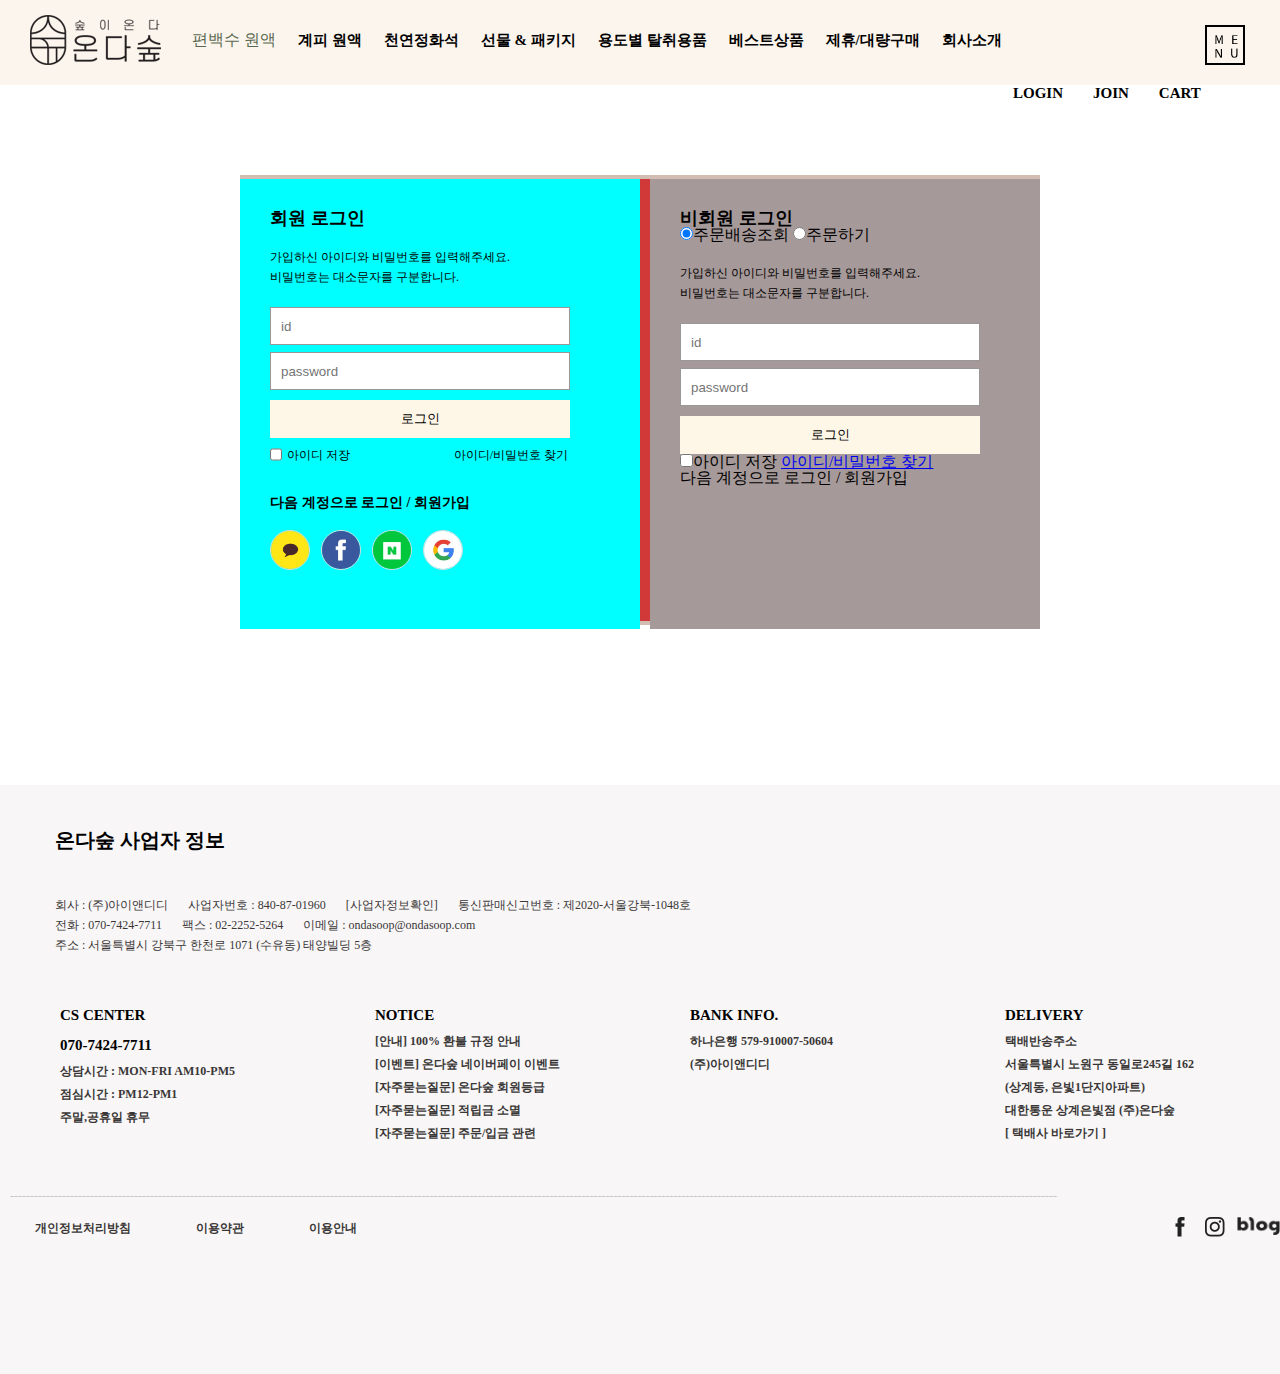
<file: login.html>
<!DOCTYPE html>
<html>

<head>
    <meta charset="UTF-8">
    <title>온다숲</title>

    <link href="css/reset.css" rel="stylesheet">
    <link href="css/common.css" rel="stylesheet">
    <link href="css/login.css" rel="stylesheet">

    <script src="https://ajax.googleapis.com/ajax/libs/jquery/3.3.1/jquery.min.js"></script>

</head>

<body>


    <header>     



        <div id="logo">
            <a href="index.html" target="_self"><img src="img/img_logo.jpg" alt="로고이미지"></a>
        </div>



        <div id="store">
            <ul>
                <li>편백수 원액</li>
                <li><a href="#">계피 원액</a></li>
                <li><a href="#">천연정화석</a></li>
                <li><a href="#">선물 & 패키지</a></li>
                <li><a href="#">용도별 탈취용품</a></li>
                <li><a href="#">베스트상품</a></li>
                <li><a href="#">제휴/대량구매</a></li>
                <li><a href="#">회사소개</a></li>
            </ul>
        </div>


        <div id="menu">
            <a href="#"><img src="img/img_menu.png" alt="메뉴이미지"></a>
        </div>



        <div id="login">
            <ul>
                <li><a href="#">LOGIN</a></li>
                <li><a href="#">JOIN</a></li>
                <li><a href="#">CART</a></li>
            </ul>
        </div>
    </header>

    <div id="loginpage">
       <div id="loginbox">
        <form>
            <div class="loginbox">
                <h1>회원 로그인</h1>
                <p>가입하신 아이디와 비밀번호를 입력해주세요.<br>
                    비밀번호는 대소문자를 구분합니다.</p>
                <input type="text" placeholder="id">
                <input type="password" placeholder="password">
                <button>로그인</button><br>
                <input type="checkbox"><label>아이디 저장</label>
                <span><a href="#">아이디/비밀번호 찾기</a> </span>
                <h2>다음 계정으로 로그인 / 회원가입</h2>
               <div id="iconbox">
                <a href="#"><img src="img/img_icon.jpg" alt=""></a>
                <a href="#"><img src="img/img_icon1.jpg" alt=""></a>
                <a href="#"><img src="img/img_icon2.jpg" alt=""></a>
                <a href="#"><img src="img/img_icon3.jpg" alt=""></a>
               </div>
            </div> 
            <div class="loginbox2">
                <h1>비회원 로그인</h1>
                <input type="radio"checked><label>주문배송조회</label>
                <input type="radio"><label>주문하기</label>
                <p>가입하신 아이디와 비밀번호를 입력해주세요.<br>
                    비밀번호는 대소문자를 구분합니다.</p>
                <input type="text" placeholder="id">
                <input type="password" placeholder="password">
                <button>로그인</button><br>
                <input type="checkbox"><label>아이디 저장</label>
                <span><a href="#">아이디/비밀번호 찾기</a> </span>
                <h2>다음 계정으로 로그인 / 회원가입</h2>
               
            </div> 
        </form>
       </div>

    </div>




   
    <footer>
        <div class="box">
            <h1>온다숲 사업자 정보</h1>
            <h3>
                <ul>
                    <li>회사 : (주)아이앤디디</li>
                    <li>사업자번호 : 840-87-01960</li>
                    <li>[사업자정보확인]</li>
                    <li> 통신판매신고번호 : 제2020-서울강북-1048호</li>
                    <li>전화 : 070-7424-7711</li>
                    <li>팩스 : 02-2252-5264</li>
                    <li>이메일 : ondasoop@ondasoop.com</li>
                    <li>주소 : 서울특별시 강북구 한천로 1071 (수유동) 태양빌딩 5층</li>
                </ul>
            </h3>
            <div class="box1">
                <h5>CS CENTER<br>
                    070-7424-7711</h5>
                <ul>
                    <li>상담시간 : MON-FRI AM10-PM5</li>
                    <li>점심시간 : PM12-PM1</li>
                    <li>주말,공휴일 휴무</li>
                </ul>
            </div>
            <div class="box1">
                <h5>NOTICE</h5>
                <ul>
                    <li>[안내] 100% 환불 규정 안내</li>
                    <li>[이벤트] 온다숲 네이버페이 이벤트</li>
                    <li>[자주묻는질문] 온다숲 회원등급</li>
                    <li>[자주묻는질문] 적립금 소멸</li>
                    <li>[자주묻는질문] 주문/입금 관련</li>
                </ul>
            </div>
            <div class="box1">
                <h5>BANK INFO.</h5>
                <ul>
                    <li>하나은행 579-910007-50604</li>
                    <li>(주)아이앤디디</li>
                </ul>
            </div>
            <div class="box1">
                <h5>DELIVERY</h5>
                <ul>
                    <li>택배반송주소</li>
                    <li>서울특별시 노원구 동일로245길 162 <br>(상계동, 은빛1단지아파트)</li>
                    <li>대한통운 상계은빛점 (주)온다숲</li>
                    <li>[ 택배사 바로가기 ]</li>
                </ul>
            </div>
            <div id="box">
                <h1>[base64]
                </h1>
                <ul>
                    <li><a href="#">개인정보처리방침</a></li>
                    <li><a href="#">이용약관</a></li>
                    <li><a href="#">이용안내</a></li>
                </ul>

                <div id="b"><a href="#"><img src="img/img_blog.png" alt="블로그 아이콘"></a></div>
                <div id="f"><a href="#"><img src="img/img_instagram.png" alt="페이스북 아이콘"></a></div>
                <div id="i"><a href="#"><img src="img/img_facebook.png" alt="인스타 아이콘"></a></div>

            </div>


        </div>

    </footer>


    <script>
        $(document).ready(function () {
            $("#product li:first-child").mouseover(function () {
                $("#cimg").attr("src", "img/img6.jpg");
            });
            $("#product li:nth-child(2)").mouseover(function () {
                $("#cimg").attr("src", "img/img_product.jpg");
            });
            $("#product li:nth-child(3)").mouseover(function () {
                $("#cimg").attr("src", "img/img_product3.jpg");
            });
            $("#product li:nth-child(4)").mouseover(function () {
                $("#cimg").attr("src", "img/img_product2.jpg");
            });
        });         
    </script>



</body>

</html>
</file>
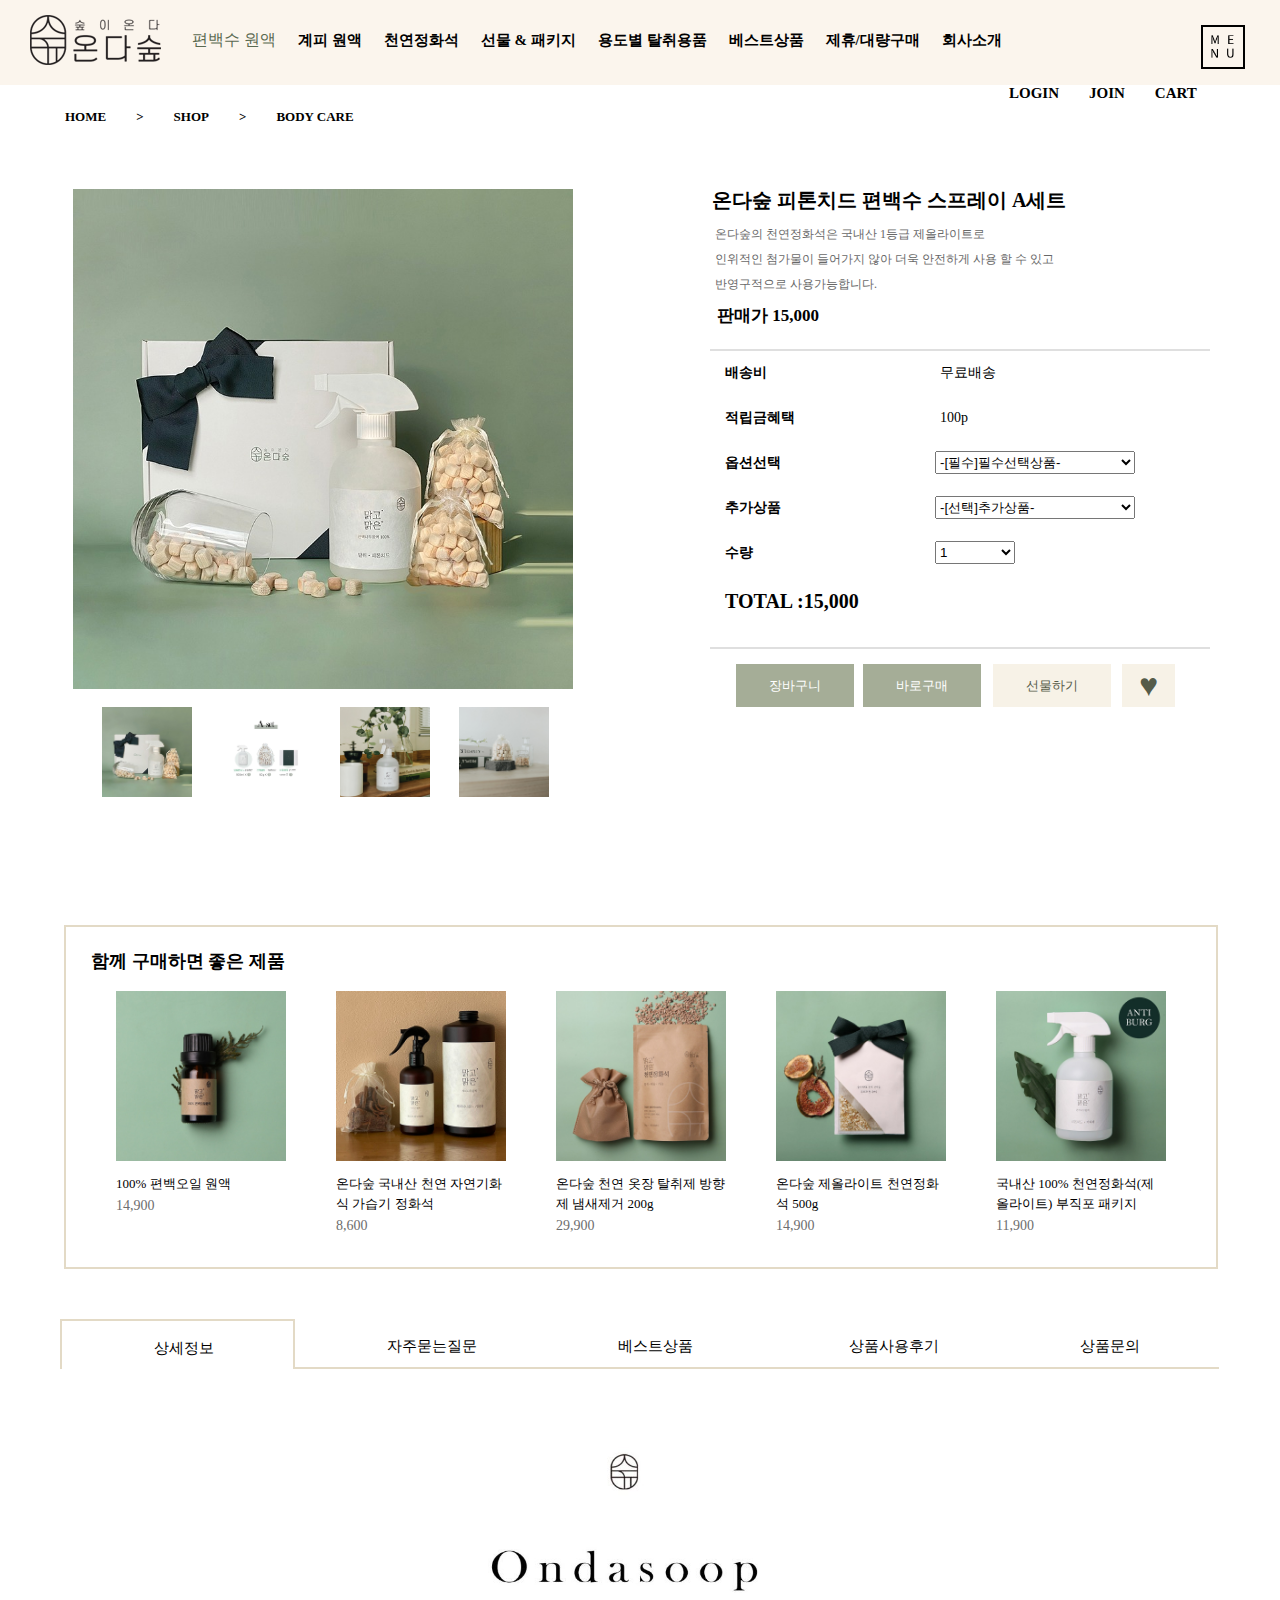
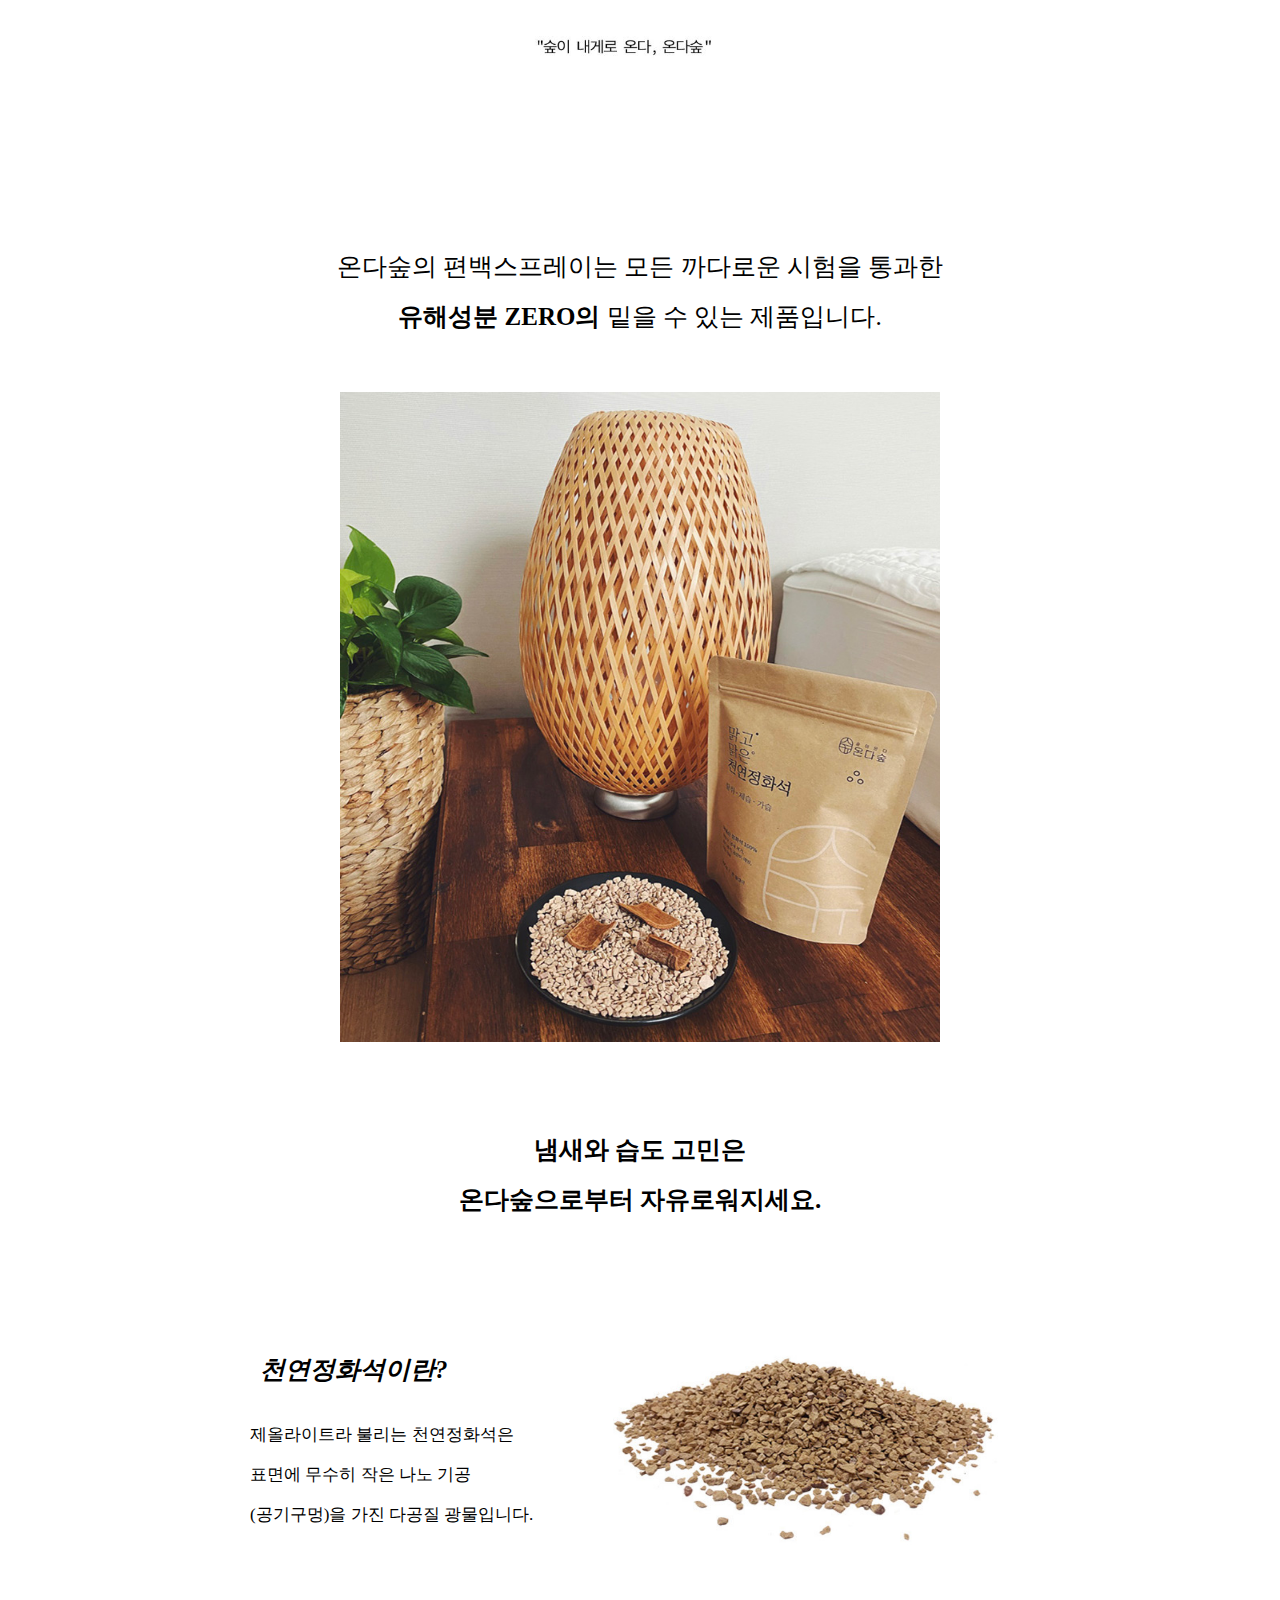
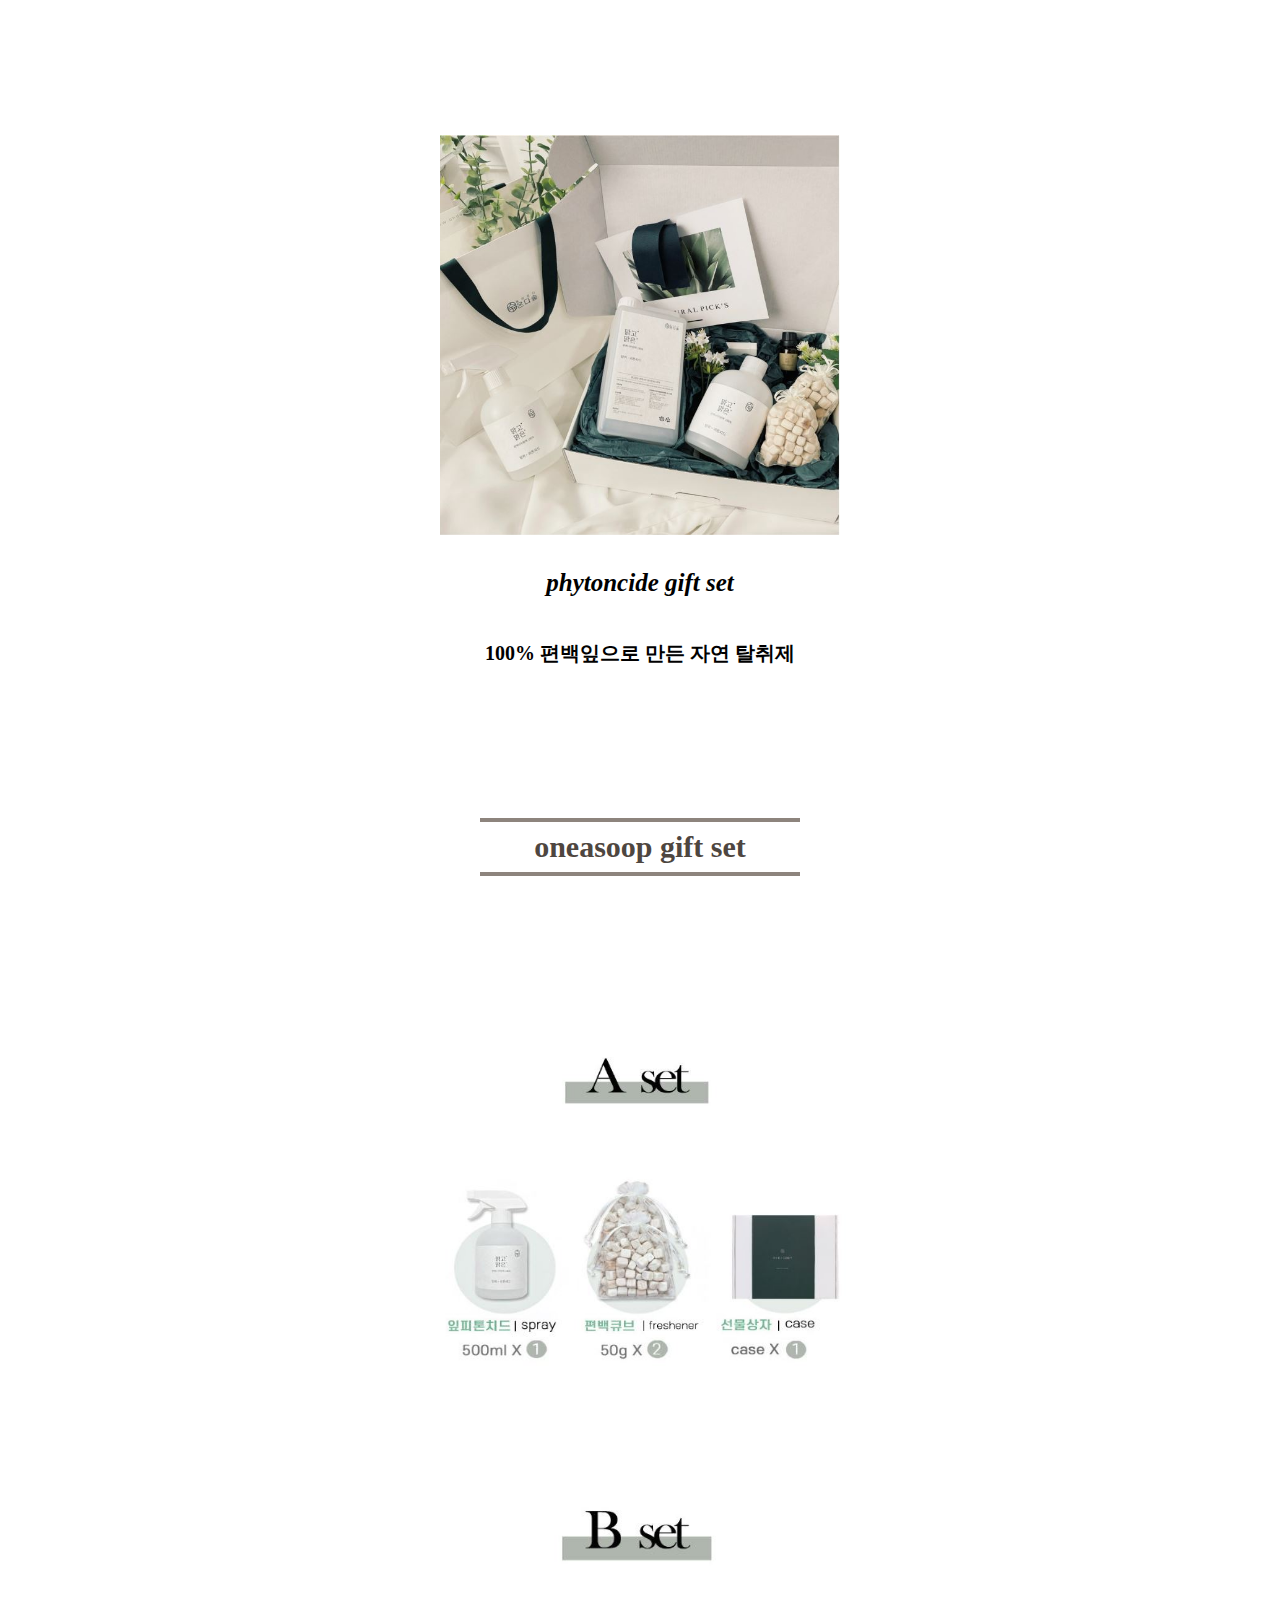
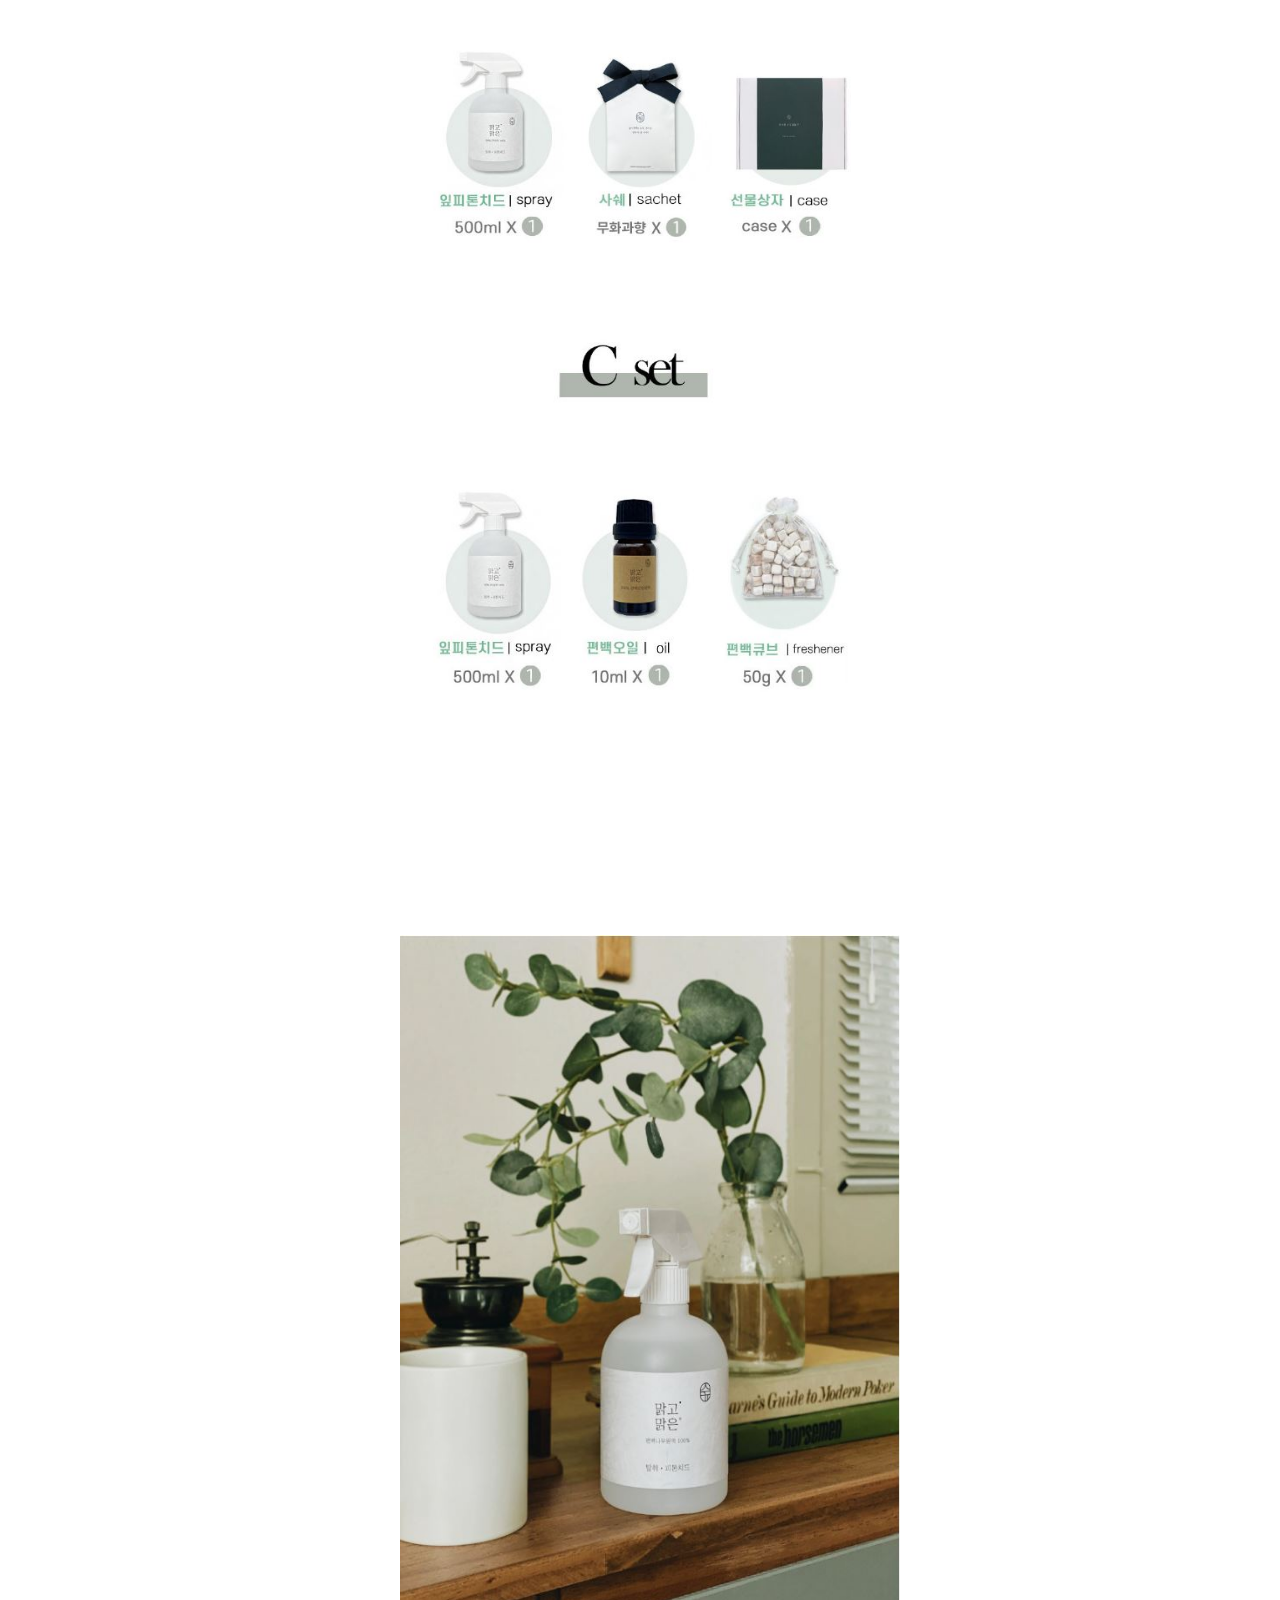
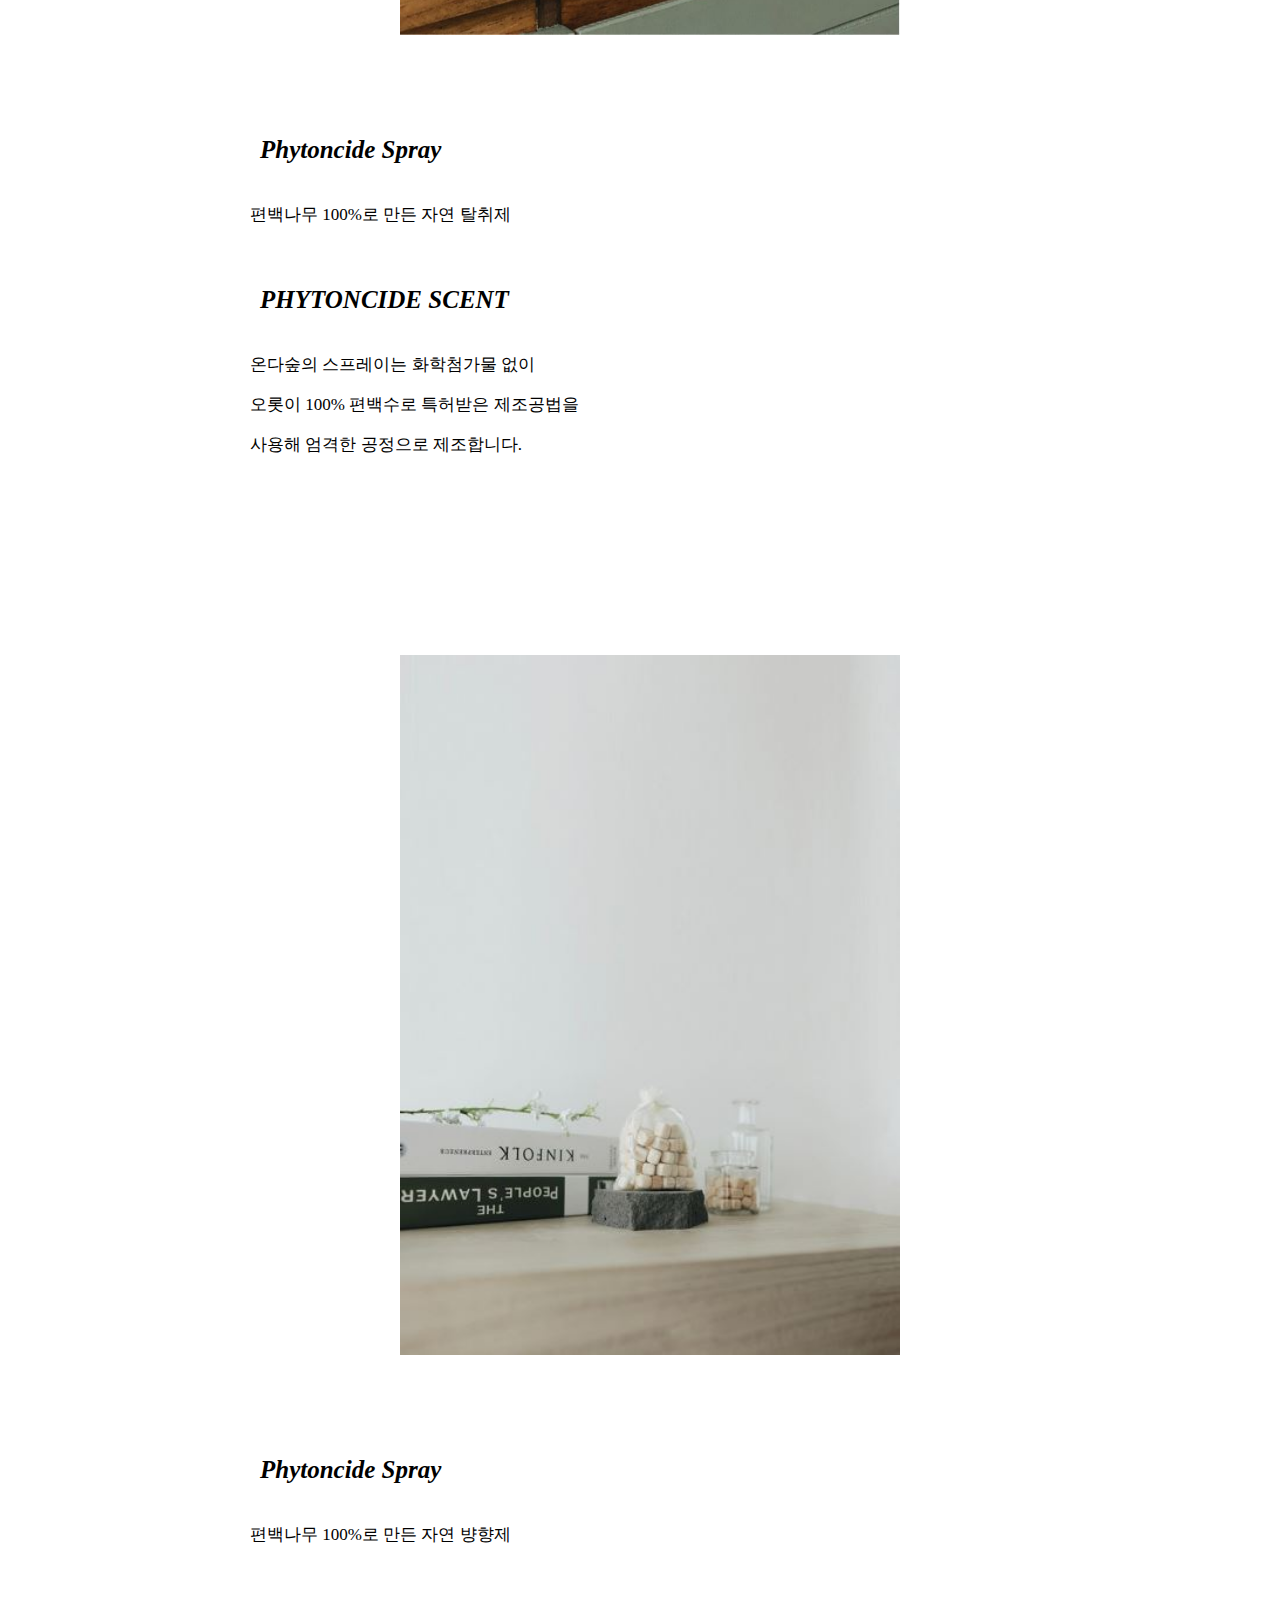
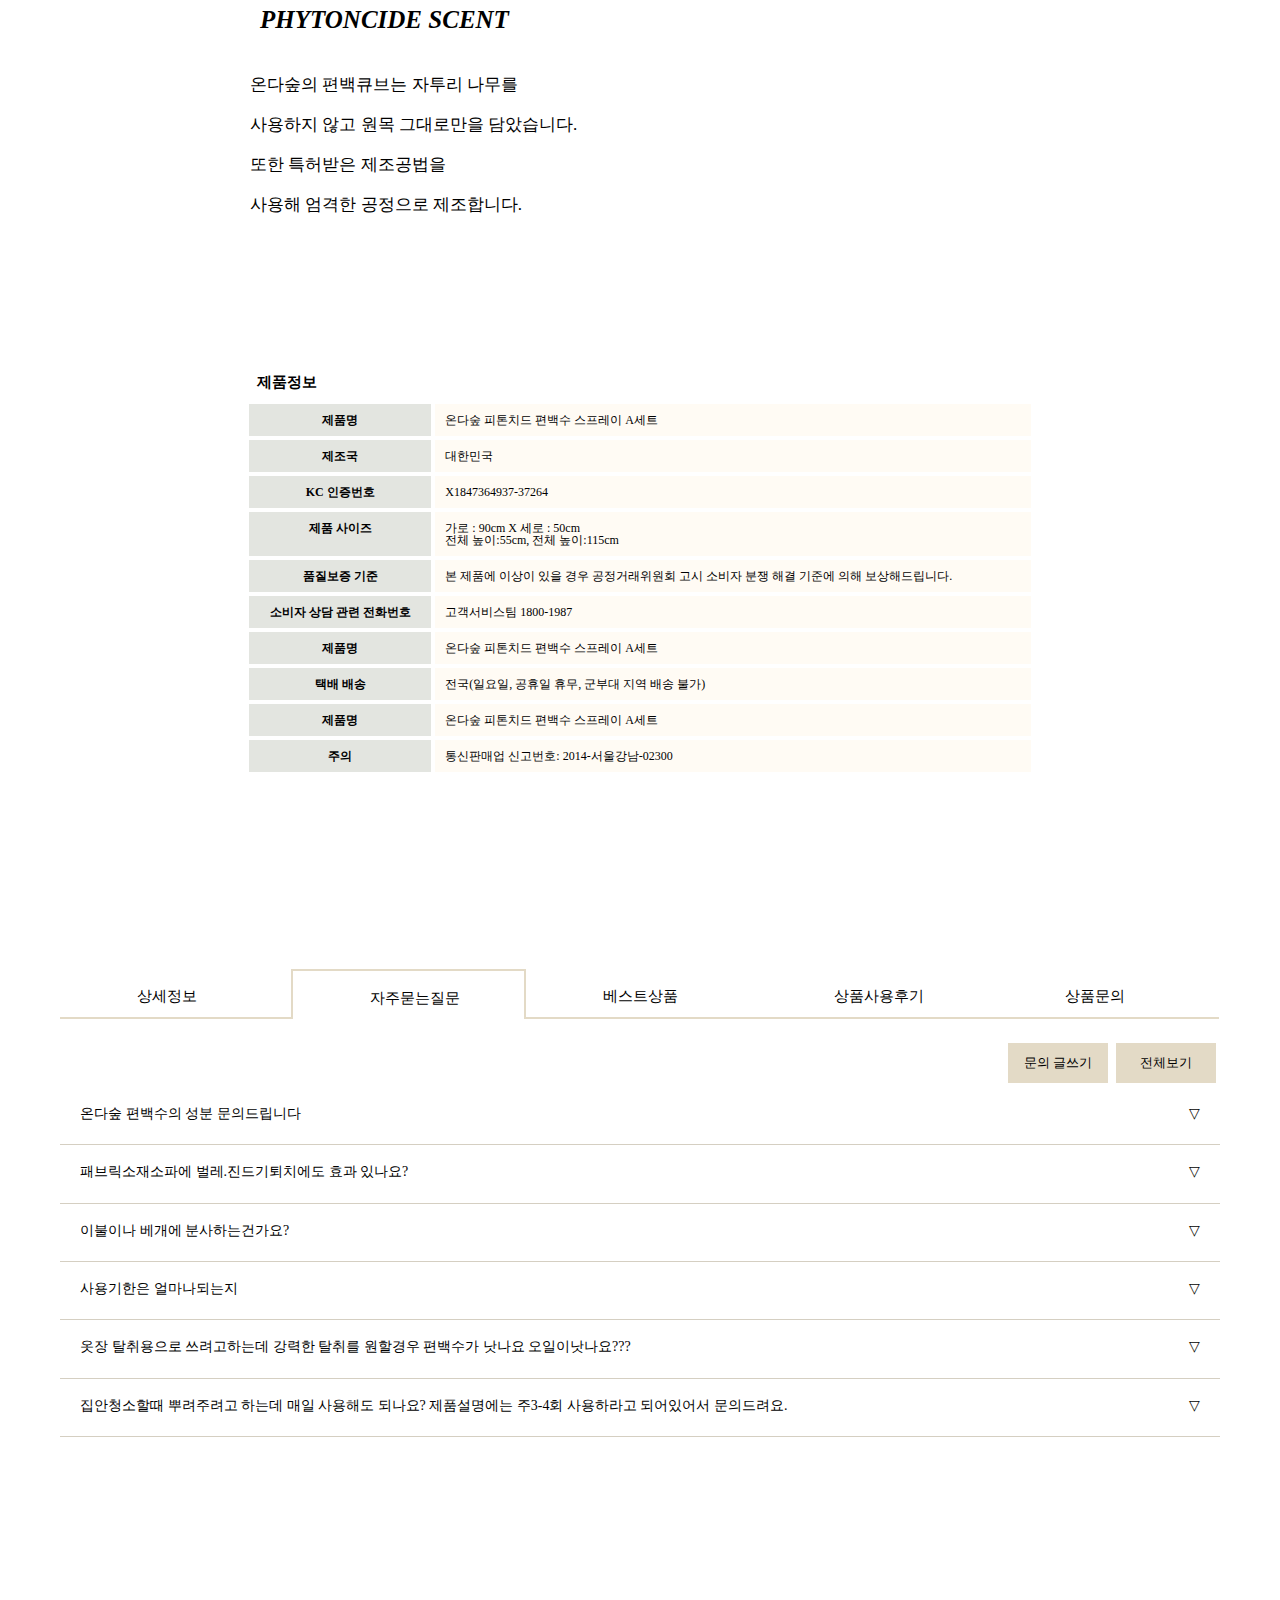
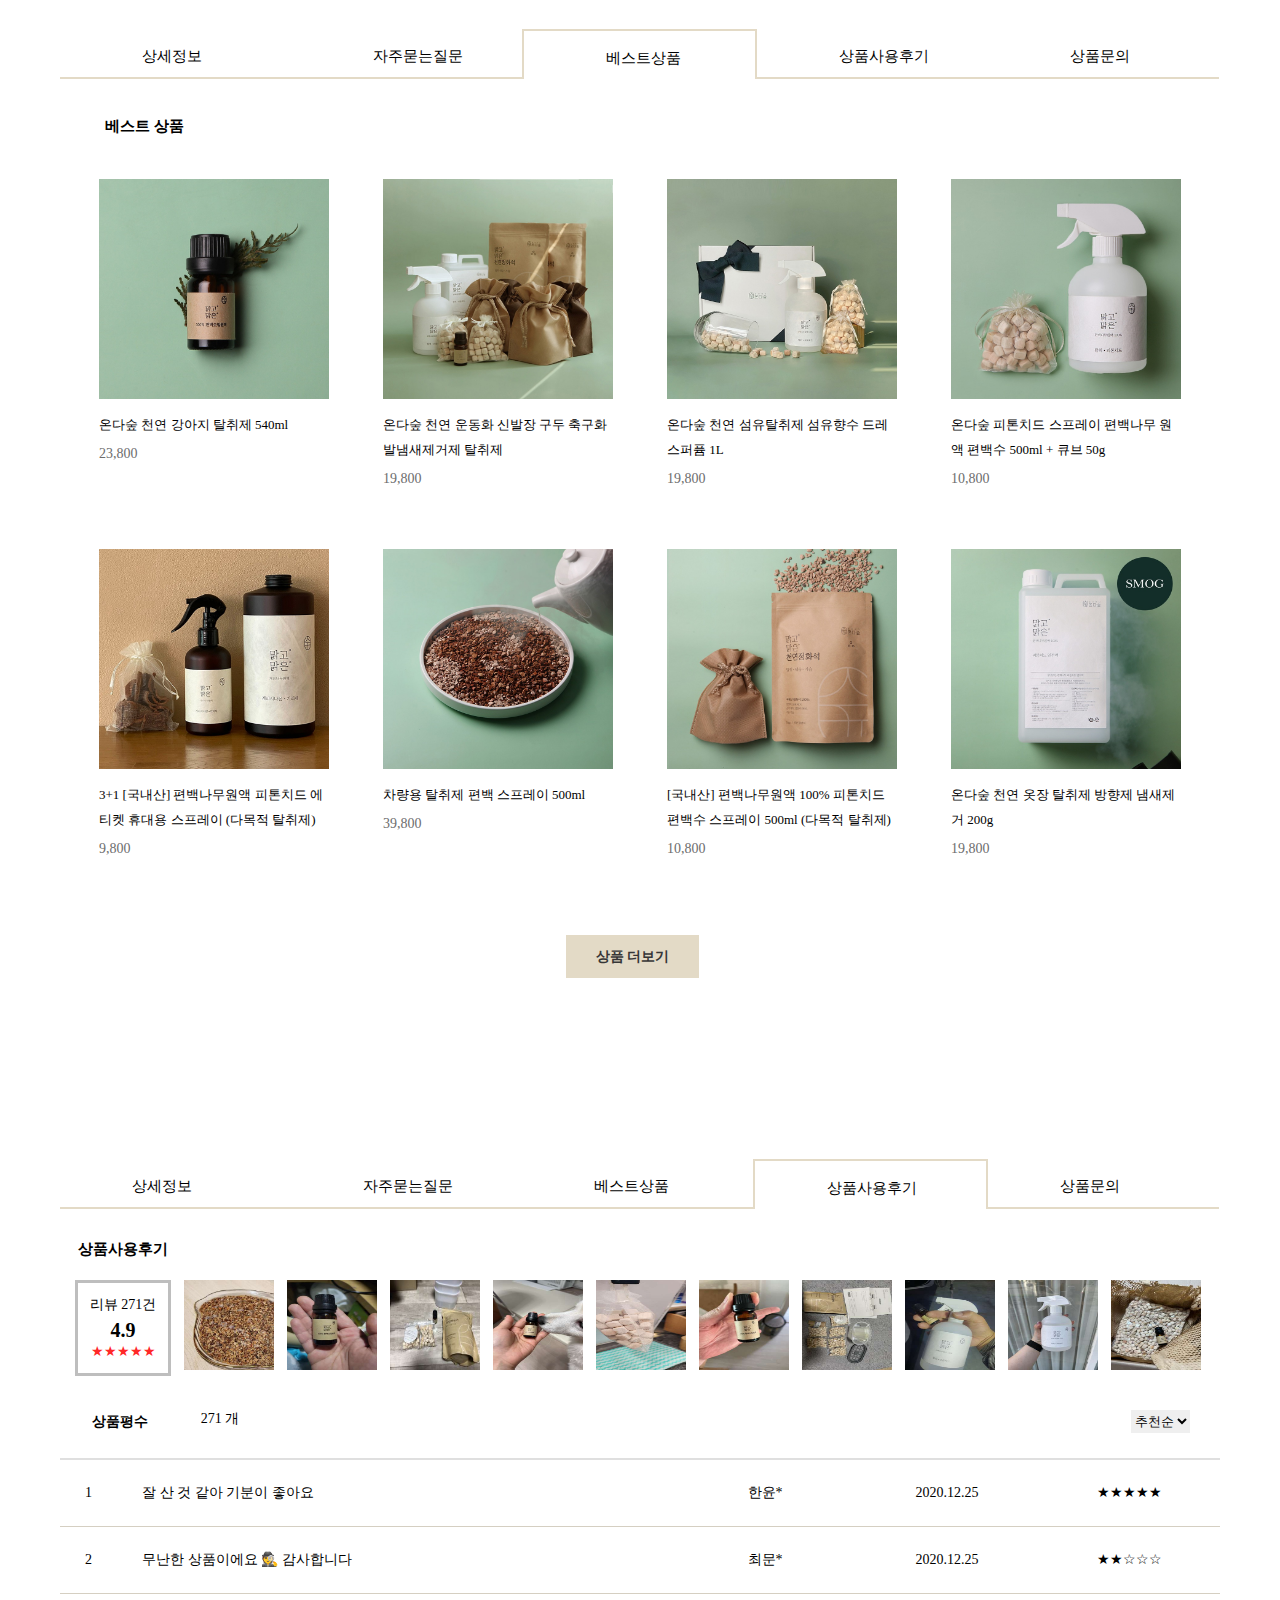
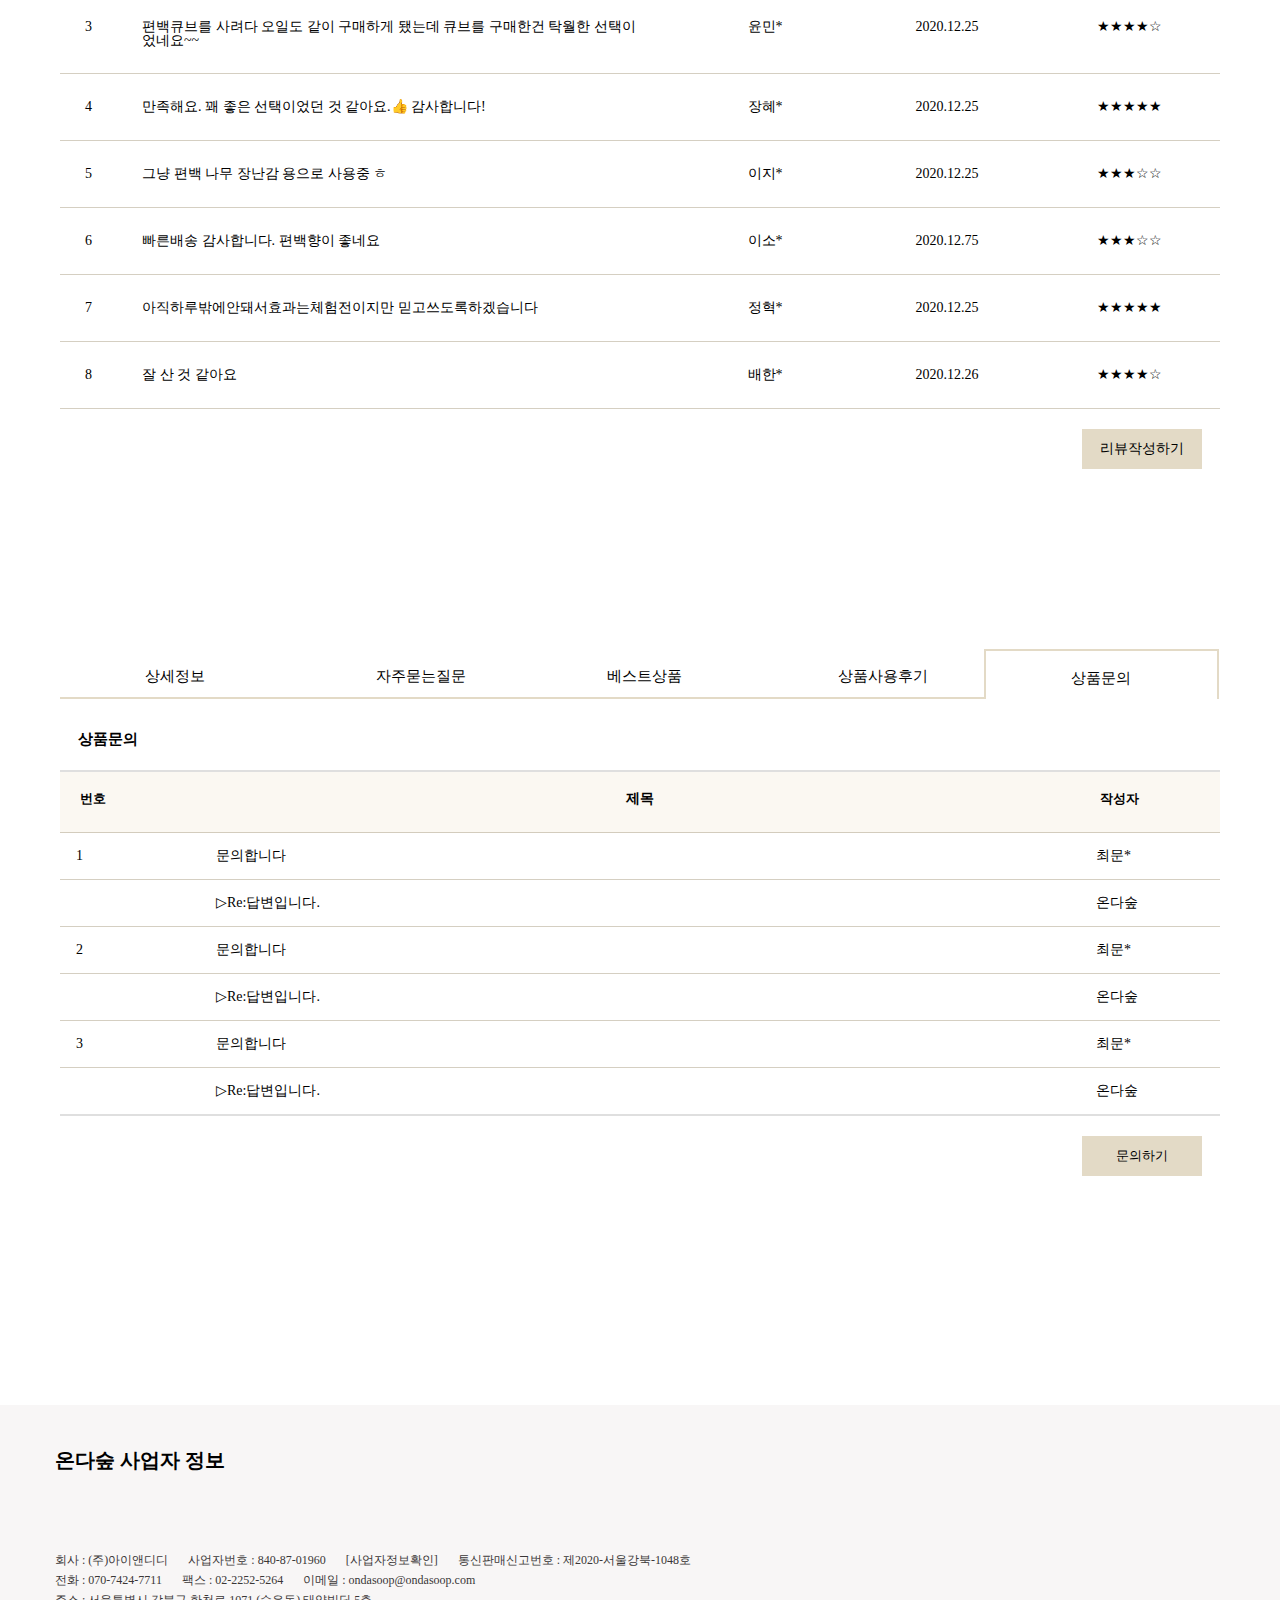
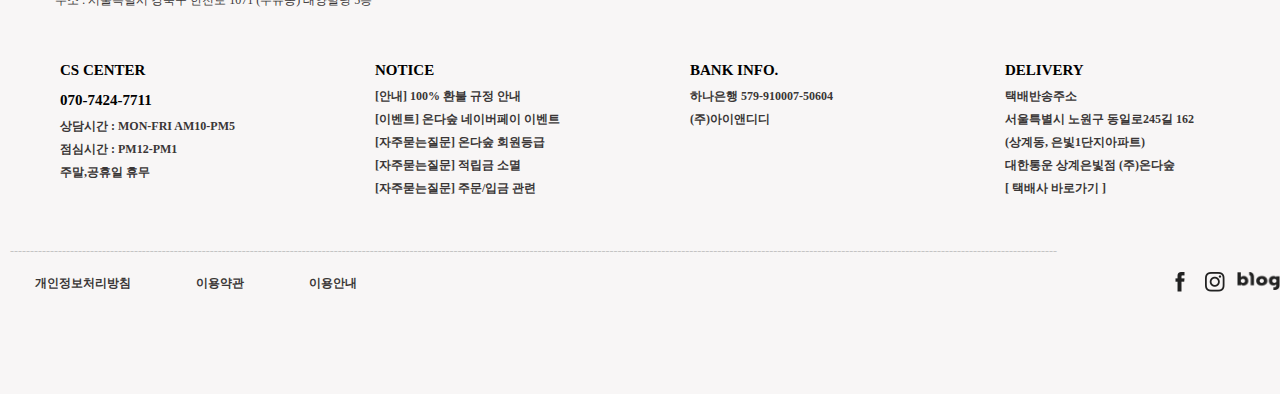
<file: sub.html>
<!DOCTYPE html>
<html>

<head>
    <meta charset="UTF-8">
    <title>온다숲</title>

    <link href="css/reset.css" rel="stylesheet">
    <link href="css/common.css" rel="stylesheet">
    <link href="css/sub.css" rel="stylesheet">

    <script src="https://ajax.googleapis.com/ajax/libs/jquery/3.3.1/jquery.min.js"></script>

</head>

<body>


    <header>



        <div id="logo">
            <a href="index.html" target="_self"><img src="img/img_logo.jpg" alt="로고이미지"></a>
        </div>



        <div id="store">
            <ul>
                <li>편백수 원액</li>
                <li><a href="#">계피 원액</a></li>
                <li><a href="#">천연정화석</a></li>
                <li><a href="#">선물 & 패키지</a></li>
                <li><a href="#">용도별 탈취용품</a></li>
                <li><a href="#">베스트상품</a></li>
                <li><a href="#">제휴/대량구매</a></li>
                <li><a href="#">회사소개</a></li>
            </ul>
        </div>


        <div id="menu">
            <a href="#"><img src="img/img_menu.png" alt="메뉴이미지"></a>
        </div>



        <div id="login">
            <ul>
                <li><a href="#">LOGIN</a></li>
                <li><a href="#">JOIN</a></li>
                <li><a href="#">CART</a></li>
            </ul>
        </div>
    </header>




    <div id="sub">
        <div id="submenu">
            <ul>
                <li>HOME</li>
                <li>></li>
                <li>SHOP</li>
                <li>></li>
                <li>BODY CARE</li>
            </ul>
        </div>


        
        <div id="productimg">

           
            <div id="box">
                <img src="img/img6.jpg" alt="상품이미지" id="cimg" class="w1">

                <div id="product">
                    <ul>
                        <li><img src="img/img6.jpg" alt="상세이미지"></li>
                        <li><img src="img/img_product.jpg" alt="상세이미지"></li>
                        <li><img src="img/img_product3.jpg" alt="상세이미지"></li>
                        <li><img src="img/img_product2.jpg" alt="상세이미지"></li>
                    </ul>
                </div>
            </div>




        </div>




        <div id="product1">
            <h1>온다숲 피톤치드 편백수 스프레이 A세트</h1>
            <p>온다숲의 천연정화석은 국내산 1등급 제올라이트로 <br>인위적인 첨가물이 들어가지 않아 더욱 안전하게 사용 할 수 있고<br> 반영구적으로 사용가능합니다. </p>
            <h2>판매가 15,000</h2>

            <table>

                <tr>
                    <td class="table-td">배송비</td>
                    <th class="table-th">무료배송</th>
                </tr>

                <tr>
                    <td class="table-td">적립금혜택</td>
                    <th class="table-th">100p</th>
                </tr>

                <tr>
                    <td class="table-td">옵션선택</td>
                    <td>
                        <select name="option" id="option">
                            <option>-[필수]필수선택상품-</option>
                            <option>------------------</option>
                            <option>선물 A set</option>
                            <option>선물 B set(+2,000)</option>
                        </select>
                    </td>
                </tr>

                <tr>
                    <td class="table-td">추가상품</td>
                    <td>
                        <select name="add" id="add">
                            <option>-[선택]추가상품-</option>
                            <option>------------------</option>
                            <option>선물포장(+2,000)</option>
                            <option>쇼핑백(+1,000)</option>
                        </select>
                    </td>
                </tr>



                <tr>
                    <td class="table-td">수량</td>
                    <td>
                        <select name="number" id="number">
                            <option>1</option>
                            <option>2</option>
                            <option>3</option>
                            <option>4</option>
                            <option>5</option>
                        </select>
                    </td>
                </tr>
                
                    <tr><td id="total">TOTAL :15,000</td></tr>
                



               

            </table>
            <div id="cart"><button>장바구니</button></div>
            <div id="buy"><button>바로구매</button></div>
            <div id="present"><button>선물하기</button></div>
            <div id="heart"><button>♥</button></div>
           
        </div>




        <div id="recommend">
            <div id="best"><h1>함께 구매하면 좋은 제품</h1></div>
            
            <div class="best">
                <a href="#"><img src="img/img4.jpg" alt=""></a>
                <h2>100% 편백오일 원액</h2>
                <h3>14,900</h3>
            </div>
            <div class="best">
                <a href="#"><img src="img/img8.jpg" alt=""></a>
                <h2>온다숲 국내산 천연 자연기화식 가습기 정화석</h2>
                <h3>8,600</h3>
            </div>
            <div class="best">
                <a href="#"><img src="img/img10.jpg" alt=""></a>
                <h2>온다숲 천연 옷장 탈취제 방향제 냄새제거 200g</h2>
                <h3>29,900</h3>
            </div>
            <div class="best">
                <a href="#"><img src="img/img12.jpg" alt=""></a>
                <h2>온다숲 제올라이트 천연정화석 500g</h2>
                <h3>14,900</h3>
            </div>
            <div class="best">
                <a href="#"><img src="img/img13.jpg" alt=""></a>
                <h2>국내산 100% 천연정화석(제올라이트) 부직포 패키지</h2>
                <h3>11,900</h3>
            </div>
        </div>

        <div id="section">
            
            <ul>
                <li><a href="">상세정보</a></li>
                <li><a href="">자주묻는질문</a></li>
                <li><a href="">베스트상품</a></li>
                <li><a href="">상품사용후기</a></li>
                <li><a href="">상품문의</a></li>
            </ul>
            <div id="detail_box">
                <img src="img/img_sub5.JPG" alt="" class="sub_img">
               <h1>온다숲의 편백스프레이는 모든 까다로운 시험을 통과한<br> <span>유해성분 ZERO의 </span>밑을 수 있는 제품입니다.</h1>
               <img src="img/img_sub1.jpg" alt="">
               <h2>냄새와 습도 고민은<br> 온다숲으로부터 자유로워지세요.</h2>
               <h3>천연정화석이란?</h3>
               <p>제올라이트라 불리는 천연정화석은<br> 표면에 무수히 작은 나노 기공<br> (공기구멍)을 가진 다공질 광물입니다.</p>
               <img src="img/img_sub2.jpg" alt="" class="sub_img1">
               <img src="img/img_sub8.JPG" alt="" class="sub_img2">
               <h4>phytoncide gift set</h4>
               <h5>100% 편백잎으로 만든 자연 탈취제</h5>
               <h6>oneasoop gift set</h6>
               <img src="img/img_sub10.JPG" alt="" class="sub_img3">
               <img src="img/img_sub11.JPG" alt="" class="sub_img3">
               <img src="img/img_sub12.JPG" alt="" class="sub_img3">
               <img src="img/img_sub9.JPG" alt="" class="sub_img4">
               <h3>Phytoncide Spray</h3>
               <p>편백나무 100%로 만든 자연 탈취제</p>
               <h3>PHYTONCIDE SCENT</h3>
               <P>온다숲의 스프레이는 화학첨가물 없이<br>오롯이 100% 편백수로 특허받은 제조공법을<br>사용해 엄격한 공정으로 제조합니다.</P>
               <img src="img/img_sub13.JPG" alt="" class="sub_img4">
               <h3>Phytoncide Spray</h3>
               <p>편백나무 100%로 만든 자연 뱡향제</p>
               <h3>PHYTONCIDE SCENT</h3>
               <P>온다숲의 편백큐브는 자투리 나무를<br>사용하지 않고 원목 그대로만을 담았습니다.<br>또한 특허받은 제조공법을<br>사용해 엄격한 공정으로 제조합니다.</P>
                <div id="detail_tablebox">
                    <h1>제품정보</h1>
                    <table>
                        <tr>
                            <td>제품명</td>
                            <th>온다숲 피톤치드 편백수 스프레이 A세트</th>
                        </tr>
                        <tr>
                            <td>제조국</td>
                            <th>대한민국</th>
                        </tr>
                        <tr>
                            <td>KC 인증번호</td>
                            <th>X1847364937-37264</th>
                        </tr>
                        <tr>
                            <td>제품 사이즈</td>
                            <th>가로 : 90cm X 세로 : 50cm<br>
                                전체 높이:55cm, 전체 높이:115cm
                                </th>
                        </tr>
                        <tr>
                            <td>품질보증 기준</td>
                            <th>본 제품에 이상이 있을 경우 공정거래위원회 고시 소비자 분쟁 해결 기준에 의해 보상해드립니다.</th>
                        </tr>
                        <tr>
                            <td>소비자 상담 관련 전화번호</td>
                            <th>고객서비스팀 1800-1987</th>
                        </tr>
                        <tr>
                            <td>제품명</td>
                            <th>온다숲 피톤치드 편백수 스프레이 A세트</th>
                        </tr>
                        <tr>
                            <td>택배 배송</td>
                            <th>전국(일요일, 공휴일 휴무, 군부대 지역 배송 불가) </th>
                        </tr>
                       
                        <tr>
                            <td>제품명</td>
                            <th>온다숲 피톤치드 편백수 스프레이 A세트</th>
                        </tr>
                        
                        <tr>
                            <td>주의</td>
                            <th>통신판매업 신고번호: 2014-서울강남-02300</th>
                        </tr>
                    </table>
                   </div>
               
            </div>
        </div>

        <div id="qna">
            <ul>
                <li><a href="#">상세정보</a></li>
                <li><a href="#">자주묻는질문</a></li>
                <li><a href="#">베스트상품</a></li>
                <li><a href="#">상품사용후기</a></li>
                <li><a href="#">상품문의</a></li>
            </ul>
            <div id="qna_box">
                <table>
                    <button>전체보기</button>
                    <button>문의 글쓰기</button>
                    <tr>
                        <td><a href="#">온다숲 편백수의 성분 문의드립니다</a></td>
                        <td><a href="#">▽</a></td>
                    </tr>
                    <tr>
                        <td><a href="#">패브릭소재소파에 벌레.진드기퇴치에도 효과 있나요?</a></td>
                        <td><a href="#">▽</a></td>
                    </tr>
                    <tr>
                        <td><a href="#">이불이나 베개에 분사하는건가요?</a></td>
                        <td><a href="#">▽</a></td>
                    </tr>
                    <tr>
                        <td><a href="#">사용기한은 얼마나되는지</a></td>
                        <td><a href="#">▽</a></td>
                    </tr>
                    <tr>
                        <td><a href="#">옷장 탈취용으로 쓰려고하는데 강력한 탈취를 원할경우 편백수가 낫나요 오일이낫나요???</a></td>
                        <td><a href="#">▽</a></td>
                    </tr>
                    <tr>
                        <td><a href="#">집안청소할때 뿌려주려고 하는데 매일 사용해도 되나요? 제품설명에는 주3-4회 사용하라고 되어있어서 문의드려요.</a></td>
                        <td><a href="#">▽</a></td>
                    </tr>
                </table>
            </div>
        </div>

        <div id="bestitem">
            <ul>
                <li><a href="#">상세정보</a></li>
                <li><a href="#">자주묻는질문</a></li>
                <li><a href="#">베스트상품</a></li>
                <li><a href="#">상품사용후기</a></li>
                <li><a href="#">상품문의</a></li>
            </ul>
            <div id="bestitem_box">
                <h1>베스트 상품</h1>
                <div class="best_item">
                    <a href="#"><img src="img/img4.jpg" alt=""></a>
                    <h2>온다숲 천연 강아지 탈취제 540ml</h2>
                    <h3>23,800</h3>
                </div>
                
                <div class="best_item">
                    <a href="#"><img src="img/img5.jpg" alt=""></a>
                    <h2>온다숲 천연 운동화 신발장 구두 축구화 발냄새제거제 탈취제</h2>
                    <h3>19,800</h3>
                </div>
                <div class="best_item">
                    <a href="#"><img src="img/img6.jpg" alt=""></a>
                    <h2>온다숲 천연 섬유탈취제 섬유향수 드레스퍼퓸 1L</h2>
                    <h3>19,800</h3>
                </div>
                <div class="best_item">
                    <a href="#"><img src="img/img7.jpg" alt=""></a>
                    <h2>온다숲 피톤치드 스프레이 편백나무 원액 편백수 500ml + 큐브 50g</h2>
                    <h3>10,800</h3>
                </div>
                <div class="best_item">
                    <a href="#"><img src="img/img8.jpg" alt=""></a>
                    <h2>3+1 [국내산] 편백나무원액 피톤치드 에티켓 휴대용 스프레이
                        (다목적 탈취제)</h2>
                    <h3>9,800</h3>
                </div>
                <div class="best_item">
                    <a href="#"><img src="img/img9.jpg" alt=""></a>
                    <h2>차량용 탈취제 편백 스프레이 500ml</h2>
                    <h3>39,800</h3>
                </div>
                <div class="best_item">
                    <a href="#"><img src="img/img10.jpg" alt=""></a>
                    <h2>[국내산] 편백나무원액 100% 피톤치드 편백수 스프레이 500ml
                        (다목적 탈취제)</h2>
                    <h3>10,800</h3>
                </div>
                <div class="best_item">
                    <a href="#"><img src="img/img11.jpg" alt=""></a>
                    <h2>온다숲 천연 옷장 탈취제 방향제 냄새제거 200g</h2>
                    <h3>19,800</h3>
                </div>
                <button>상품 더보기</button>
            </div>
        </div>

        <div id="review">
            <ul>
                <li><a href="#">상세정보</a></li>
                <li><a href="#">자주묻는질문</a></li>
                <li><a href="#">베스트상품</a></li>
                <li><a href="#">상품사용후기</a></li>
                <li><a href="#">상품문의</a></li>
            </ul>
            <div id="review_box">
                <h1>상품사용후기</h1>
               <div id="first_review">
                        <h1>리뷰 271건</h1>
                        <h2>4.9</h2>
                        <h3>★★★★★</h3>                   
                </div>

                <div class="review">
                    <a href="#"><img src="img/img_review1.jpg" alt="후기 사진"></a>
                </div>
                <div class="review">
                    <a href="#"><img src="img/img_review2.jpg" alt="후기 사진"></a>
                </div>
                <div class="review">
                    <a href="#"><img src="img/img_review3.jpeg" alt="후기 사진"></a>
                </div>
                <div class="review">
                    <a href="#"><img src="img/img_review4.jpg" alt="후기 사진"></a>
                </div>
                <div class="review">
                    <a href="#"><img src="img/img_review5.jpg" alt="후기 사진"></a>
                </div>
                <div class="review">
                    <a href="#"><img src="img/img_review6.jpeg" alt="후기 사진"></a>
                </div>
                <div class="review">
                    <a href="#"><img src="img/img_review7.jpeg" alt="후기 사진"></a>
                </div>
                <div class="review">
                    <a href="#"><img src="img/img_review8.jpg" alt="후기 사진"></a>
                </div>
                <div class="review">
                    <a href="#"><img src="img/img_review9.jpeg" alt="후기 사진"></a>
                </div>
                <div class="review">
                    <a href="#"><img src="img/img_review10.jpeg" alt="후기 사진"></a>
                </div>
                <div id="review_list">
                    <table>
                        <tr>
                            <td>상품평수</td>
                            <th>271 개</th>
                            <td> <select name="list" id="list3">
                                <option>추천순</option>
                                <option>별점순</option>
                                <option>최신순</option>
                            </select></td>
                        </tr>
                    </table>
                </div>
                 <table class="review_list">
                    <tr>
                        <td>1</td>
                       <td><a href="#">잘 산 것 같아 기분이 좋아요</a></td>
                        <th>한윤*</th>
                        <th>2020.12.25</th>
                        <th>★★★★★</th>
                    </tr>
                    <tr>
                        <td>2</td>
                        <td><a href="#">무난한 상품이에요 🕵️ 감사합니다</a></td>
                        <th>최문*</th>
                        <th>2020.12.25</th>
                        <th>★★☆☆☆</th>
                    </tr>
                    <tr>
                        <td>3</td>
                        <td><a href="#">편백큐브를 사려다 오일도 같이 구매하게 됐는데 큐브를 구매한건 탁월한 선택이었네요~~</a></td>
                        <th>윤민*</th>
                        <th>2020.12.25</th>
                        <th>★★★★☆</th>
                    </tr>
                    <tr>
                        <td>4</td>
                        <td><a href="#">만족해요. 꽤 좋은 선택이었던 것 같아요.👍 감사합니다!</a></td>
                        <th>장혜*</th>
                        <th>2020.12.25</th>
                        <th>★★★★★</th>
                    </tr>
                    <tr>
                        <td>5</td>
                        <td><a href="#">그냥 편백 나무 장난감 용으로 사용중 ㅎ</a></td>
                        <th>이지*</th>
                        <th>2020.12.25</th>
                        <th>★★★☆☆</th>
                    </tr>
                    <tr>
                        <td>6</td>
                        <td><a href="#">빠른배송 감사합니다. 편백향이 좋네요</a></td>
                        <th>이소*</th>
                        <th>2020.12.75</th>
                        <th>★★★☆☆</th>
                    </tr>
                    <tr>
                        <td>7</td>
                        <td><a href="#">아직하루밖에안돼서효과는체험전이지만 믿고쓰도록하겠습니다</a></td>
                        <th>정혁*</th>
                        <th>2020.12.25</th>
                        <th>★★★★★</th>
                    </tr>
                    <tr>
                        <td>8</td>
                        <td><a href="#">잘 산 것 같아요</a></td>
                        <th>배한*</th>
                        <th>2020.12.26</th>
                        <th>★★★★☆</th>
                    </tr>
                 </table>
                 <button>리뷰작성하기</button>
            </div>
        </div>



        <div id="inquiry">
            <ul>
                <li><a href="">상세정보</a></li>
                <li><a href="">자주묻는질문</a></li>
                <li><a href="">베스트상품</a></li>
                <li><a href="">상품사용후기</a></li>
                <li><a href="">상품문의</a></li>
            </ul>
            <div id="inquiry_box">
                <h1>상품문의</h1>
                <table>
                <tr id="top">
                    <td>번호</td>
                    <th>제목</th>
                    <td>작성자</td>
                </tr>
                <tr>
                    <td>1</td>
                    <td>문의합니다</td>
                    <td>최문*</td>
                </tr>
                <tr>
                    <td></td>
                    <td>▷Re:답변입니다.</td>
                    <td>온다숲</td>
                </tr>
                <tr>
                    <td>2</td>
                    <td>문의합니다</td>
                    <td>최문*</td>
                </tr>
                <tr>
                    <td></td>
                    <td>▷Re:답변입니다.</td>
                    <td>온다숲</td>
                </tr>
                <tr>
                    <td>3</td>
                    <td>문의합니다</td>
                    <td>최문*</td>
                </tr>
                <tr>
                    <td></td>
                    <td>▷Re:답변입니다.</td>
                    <td>온다숲</td>
                </tr>
            </table>
            <button>문의하기</button>
            </div>
        </div>

        
    



    </div>

    <footer>
        <div class="box">
            <h1>온다숲 사업자 정보</h1>
            <h3>
                <ul>
                    <li>회사 : (주)아이앤디디</li>
                    <li>사업자번호 : 840-87-01960</li>
                    <li>[사업자정보확인]</li>
                    <li> 통신판매신고번호 : 제2020-서울강북-1048호</li>
                    <li>전화 : 070-7424-7711</li>
                    <li>팩스 : 02-2252-5264</li>
                    <li>이메일 : ondasoop@ondasoop.com</li>
                    <li>주소 : 서울특별시 강북구 한천로 1071 (수유동) 태양빌딩 5층</li>
                </ul>
            </h3>
            <div class="box1">
                <h5>CS CENTER<br>
                    070-7424-7711</h5>
                <ul>
                    <li>상담시간 : MON-FRI AM10-PM5</li>
                    <li>점심시간 : PM12-PM1</li>
                    <li>주말,공휴일 휴무</li>
                </ul>
            </div>
            <div class="box1">
                <h5>NOTICE</h5>
                <ul>
                    <li>[안내] 100% 환불 규정 안내</li>
                    <li>[이벤트] 온다숲 네이버페이 이벤트</li>
                    <li>[자주묻는질문] 온다숲 회원등급</li>
                    <li>[자주묻는질문] 적립금 소멸</li>
                    <li>[자주묻는질문] 주문/입금 관련</li>
                </ul>
            </div>
            <div class="box1">
                <h5>BANK INFO.</h5>
                <ul>
                    <li>하나은행 579-910007-50604</li>
                    <li>(주)아이앤디디</li>
                </ul>
            </div>
            <div class="box1">
                <h5>DELIVERY</h5>
                <ul>
                    <li>택배반송주소</li>
                    <li>서울특별시 노원구 동일로245길 162 <br>(상계동, 은빛1단지아파트)</li>
                    <li>대한통운 상계은빛점 (주)온다숲</li>
                    <li>[ 택배사 바로가기 ]</li>
                </ul>
            </div>
            <div id="box">
                <h1>[base64]
                </h1>
                <ul>
                    <li><a href="#">개인정보처리방침</a></li>
                    <li><a href="#">이용약관</a></li>
                    <li><a href="#">이용안내</a></li>
                </ul>

                <div id="b"><a href="#"><img src="img/img_blog.png" alt="블로그 아이콘"></a></div>
                <div id="f"><a href="#"><img src="img/img_instagram.png" alt="페이스북 아이콘"></a></div>
                <div id="i"><a href="#"><img src="img/img_facebook.png" alt="인스타 아이콘"></a></div>

            </div>


        </div>

    </footer>


    <script>
        $(document).ready(function () {
            $("#product li:first-child").mouseover(function () {
                $("#cimg").attr("src", "img/img6.jpg");
            });
            $("#product li:nth-child(2)").mouseover(function () {
                $("#cimg").attr("src", "img/img_product.jpg");
            });
            $("#product li:nth-child(3)").mouseover(function () {
                $("#cimg").attr("src", "img/img_product3.jpg");
            });
            $("#product li:nth-child(4)").mouseover(function () {
                $("#cimg").attr("src", "img/img_product2.jpg");
            });
        });         
    </script>



</body>

</html>
</file>
<file: css/common.css>
@charset "UTF-8";

   /*헤더*/
   
    header{width:100%; height:85px;  background-color: rgba(247, 236, 221, 0.534); margin: 0 auto;} 
    


    /*로고*/
      #logo{width:140px; height:65px; margin:15px 0 0 30px; float:left;}
      #logo > img{width:100%; height:100%; background-size:cover;}

        /*메뉴바*/
      #store{width:850px; height:20px; margin:32px 0 0 0px; float:left;}
      #store >ul >li{float:left; color:rgb(89, 105, 80); cursor: pointer; margin:0 0 0 22px;}
      #store >ul >li >a{text-decoration:none; color:#000; font-size:15px; font-weight:bold;}
      
      #store >ul >li >a:hover{color:rgb(89, 105, 80);}


    /*로그인*/
      #menu{width:40px; height:40px; float:right; margin:25px 35px 0 0px; border:2px solid #000;}
      #menu >a >img{width:23px; height:23px; margin:8px 0 0 8px;}

      #login{width:220px; height:20px; margin:33px 2px 0 0px; float:right;}
      #login >ul >li{float:left;}
      #login >ul >li >a{text-decoration:none; color:#000; font-size:15px; font-weight:bold; margin:0 0 0 30px;}
      #login >ul >li >a:hover{color:rgb(89, 105, 80);}

      




 /*뉴섹션*/
    #product{width: 1300px; height: 1200px; margin: 0 auto; } 
    #product > #new{width: 1260px; height: 190px; margin:0 auto;}
    #product > #new > center>h5 {font-size:22px; padding: 98px; font-weight:bold;}
    #product >.box{width: 295px; height: 500px;  float: left; background-color:#ffffff;}
    #product >.box >a >img{width: 100%; height:280px;}
    #product > .box > h4{text-decoration:none; color:#625f5f; font-size:14px; padding:10px 0 0 0px; display:block; line-height: 190%; font-style: ;}
    #product > .box >h3{color:#d82e2e; font-size:15px;}
    #product > .box > h5{text-decoration:line-through; color:#625f5f; font-size:14px; padding:5px 0 0 0px;}
    #product > .box > p{text-decoration:none; color:#000000; font-size:23px; font-weight: bold; padding:10px 0 0 0px; display:block;}
    #product > .box > p::after{content:"25%"; font-size:16px; color:#d82e2e; font-weight: bold; width:30px; padding:5px 7px; }
    #product > .box >h6{font-size:14px; color:#625f5f; margin:10px 0 0 2px;}
    #product > .box >h6 >.red{color:#f75e5e; font-size:14px;}

    #product> .box{margin:0 16px 20px 14px;}

        /*첫번째 배너*/
      #banner{width:1260px; height:580px; margin:0 auto;}
      #banner >a >img{width:230px; height: 250px; float: none; margin: 88px 0 0 480px; }
      #banner >h1{font-size: 25px; font-weight: bold; padding:9px;}
      #banner >h3{font-size: 13px; line-height: 220%; color: #727272;}


      
        /*두번째 배너*/
        #banner2{width:1260px; height:1300px; margin:0 auto;}
        #banner2 >#left{width:630px; height:620px; float: left;}
        #banner2 >#left >img{width:100%; height:100%;}

        #banner2 >#right{width:630px; height:620px; float: right; background-color:#f8f8f8}
        #banner2 >#right >h1{font-size: 25px; font-weight: bold; padding:20px; float:right; margin:120px 228px 0 0px;}
        #banner2 >#right >h3{font-size: 13px; font-weight: bold; line-height: 220%; color: #747474; float:right; margin:0 120px 0 0px;}
        #banner2 >#right >p >a{font-size: 14px; font-weight: bold; padding:11px; float:right; color:#000; margin:0 442px 0 0px;}


        #banner2 >#left1{width:630px; height:620px; float: left; background-color:#f8f8f8}
        #banner2 >#left1 >h1{font-size: 25px; font-weight: bold; padding:20px; float:right; margin:120px 280px 0 0px;}
        #banner2 >#left1 >h3{font-size: 13px; font-weight: bold; line-height: 220%; color: #747474; float:right; margin:0 135px 0 0px;}
        #banner2 >#left1 >p >a{font-size: 14px; font-weight: bold; padding:9px; float:right; color:#000; margin:0 438px 0 0px;}


      
        #banner2 >#right1{width:630px; height:620px; float: right; background-color:hwb(18 39% 5%);}
        #banner2 >#right1 >img{width:100%; height:100%;}

      

        /*섹션*/
      section{width: 1300px; height: 2900px; margin: 0 auto; } 
      section > #best{width: 1260px; height: 190px; margin:0 auto;}
      section > #best > center>h5 {font-size:22px; padding: 98px; font-weight:bold;}
      section >.box{width: 295px; height: 500px;  float: left; background-color:#ffffff;}
      section >.box >a >img{width: 100%; height:280px;}
      section> .box > h4{text-decoration:none; color:#625f5f; font-size:14px; padding:10px 0 0 0px; display:block; line-height: 190%; font-style: ;}
      section> .box >h3{color:#d82e2e; font-size:15px;}
      section> .box > h5{text-decoration:line-through; color:#625f5f; font-size:14px; padding:5px 0 0 0px;}
      section> .box > p{text-decoration:none; color:#000000; font-size:23px; font-weight: bold; padding:10px 0 0 0px; display:block;}
      section> .box > p::after{content:"25%"; font-size:16px; color:#d82e2e; font-weight: bold; width:30px; padding:5px 7px; }
      section> .box >h6{font-size:14px; color:#625f5f; margin:10px 0 0 2px;}
      section> .box >h6 >.red{color:#f75e5e; font-size:14px;}

      section> .box{margin:0 16px 20px 14px;}


      /*하단*/
      footer{width: 100%; height:589px; background-color: #f8f6f6;} 
      footer >.box {margin:0 auto; width: 1260px; height:555px;}

      footer >.box >h1{font-weight:bold; padding: 45px; width:280px; height: 35px; font-size: 20px; color: #000; text-decoration: none;}
      footer >.box >h3{margin: 20px 0 0 45px; width:700px; height: 85px; font-size: 20px; color: #000; text-decoration: none;}
      footer >.box >h3 >ul >li{font-size: 12px; color: hsl(0, 4%, 22%); float: left; margin:0 20px 0 0px; line-height: 20px;}
      footer >.box >.box1{width:260px; height:160px; float:left; margin: 20px 35px 0 20px; }
      footer >.box >.box1 >h5{margin: 0 0 0 30px; font-size:15px; font-weight:bold; line-height:30px; }
      footer >.box >.box1 >ul >li{margin: 0 0 0 30px; font-size: 12px; color: hsl(0, 4%, 22%); line-height: 23px; font-weight: bold;}
      footer >.box >#box{width: 1290px; height: 180px; float: left; }
      
      footer >.box >#box >ul >li >a{float:left; color: hsl(0, 4%, 22%); font-size: 12px;  text-decoration: none; margin:20px 40px 0 25px; font-weight: bold;}
      footer >.box >#box >h1{color: hsl(0, 0%, 77%); font-size: 12px; margin:30px 0 0 0px;}
      footer >.box >#box >#b >a > img{width: 43px; height: 18px; float: right; margin:15px 20px 0 3px;}
      footer >.box >#box >#i >a > img{width: 10px; height: 20px; float: right; margin:15px 20px 0 0px; }
      footer >.box >#box >#f >a > img{width: 20px; height: 20px; float: right; margin:15px 9px 0 0px;}
</file>
<file: css/login.css>
@charset "UTF-8";
 *{margin: 0; box-sizing: border-box;}

 #loginpage{width: 900px; height: 700px; background-color: rgb(255, 255, 255); margin: 0 auto; padding: 50px;}
 #loginbox{width: 800px; height: 450px; background-color: rgb(209, 57, 57); margin: 40px 0 0 0px; border-top:4px solid #d3d1c4dc; border-bottom:4px solid #d3d1c4dc; ; }
 .loginbox{width: 400px; height: 450px;  padding: 30px; background-color: aqua; float: left;}
 .loginbox h1{font-size: 18px; font-weight: bold; }
 .loginbox p{font-size: 12px; line-height: 20px; padding: 20px 0 20px 0px;}
 .loginbox input[type=text]{width: 300px; height: 38px; padding: 10px; margin: 0 0 7px 0px; border: 1px solid #989898;}
 .loginbox input[type=password]{width: 300px; height: 38px; padding: 10px; margin: 0 0 10px 0px; border: 1px solid #989898;}
 .loginbox button{cursor: pointer; width:300px; height: 38px; background-color: #fef7e7; border: none;  }
 .loginbox button:hover{background-color: #383838; color: #fff;}
 .loginbox input[type=checkbox]{margin:10px 0 0 0px; width:12px; float:left;}
 .loginbox label{font-size: 12px; float: left; margin:11px 0 0 5px;}
 .loginbox span a{font-size: 12px; float: right; margin:11px 42px 0 0px; text-decoration: none; color: #000;}
 .loginbox span a:hover{text-decoration: underline;}
 .loginbox h2{font-size: 14px; font-weight: bold; float: left; margin: 35px 0 0 0px;}
 #iconbox{width:300px; height: 50px;  float: left; margin:20px 0 0 0px;}
 #iconbox img{width:40px; height: 40px; margin: 0 7px 0 0px; border-radius: 50px; border:1px solid #dadada }

 .loginbox2{width: 390px; height: 450px;  padding: 30px; background-color: rgb(166, 153, 153); float:right;}
 .loginbox2 h1{font-size: 18px; font-weight: bold; }
 .loginbox2 p{font-size: 12px; line-height: 20px; padding: 20px 0 20px 0px;}
 .loginbox2 input[type=text]{width: 300px; height: 38px; padding: 10px; margin: 0 0 7px 0px; border: 1px solid #989898;}
 .loginbox2 input[type=password]{width: 300px; height: 38px; padding: 10px; margin: 0 0 10px 0px; border: 1px solid #989898;}
 .loginbox2 button{cursor: pointer; width:300px; height: 38px; background-color: #fef7e7; border: none;  }
 .loginbox2 button:hover{background-color: #383838; color: #fff;}
</file>
<file: css/sub.css>
@charset "UTF-8";

 #sub{width: 1200px; height:12500px;  margin:0 auto; padding: 10px;  background-color:#ffffff}
 #submenu{width:1180px; height: 50px; margin: 0 auto; }
 #submenu >ul >li{font-size: 13px; font-weight: bold; float: left; padding: 15px;}
 

#productimg {width:600px;  height: 750px; float: left; }
 #productimg > #box >#product> ul >li {float:left; margin:15px 0 0 29px; }
 #productimg > #box >#product > ul >li:hover {cursor:pointer;}
      #productimg >#box {width:470px; height:400px;  margin: 44px 0 0 33px;}
      #productimg > #box>#product {width:480px; height:150px;  margin:0 50px 0 0px;}
      #productimg > #box >.w1 {width:500px; height:500px; margin: 0 0 0 0px;}
      #productimg > #box >#product > ul> li >img {width: 90px; height: 90px;  }

      #product1{width:550px; height: 750px; float:right;}
 #product1 >h1{font-size: 20px; font-weight: bold;  padding: 10px; margin: 35px 0 12px 12px;}
 #product1 >p{font-size: 12px; line-height: 25px; padding: 15px; margin:-25px 0 10px 10px; color: rgb(104, 104, 104);}
 #product1 >h2{font-size: 17px; font-weight: bold;  padding: 10px;  margin:-25px 0 15px 17px;}
 table{height: 300px; font-size: 18px; margin:0 0 0 20px; width:500px; border-top:2px solid #dfdfdf; border-bottom:2px solid #dfdfdf; }
 .table-td{font-weight: bold; font-size: 14px; padding: 15px;  height: 15px; }
 .table-th{color:#000; font-size: 14px; text-align: left; padding: 5px;}
 #total{font-size: 20px; color: #000; font-weight: bold; padding: 15px;}

select{height: 23px;}
#option{width:200px;}
#add{width:200px;}
#number{width: 80px;}

button{ width: 120px; height: 50px; margin: 4px; cursor: pointer; display: inline-block; float: left;}
#cart >button{width:120px; height: 45px; background-color:#a5ad97; margin: 14px 0 0 45px;  padding:10px 20px; color:#ffffff; border:none;  border:1px solid  #ffffff; }
#buy >button {width:120px; height: 45px; background-color:#a5ad97; margin: 14px 0 0 7px; padding:10px 20px; color:#ffffff; border:none; border:1px solid  #ffffff; }
#present >button{height: 45px; background-color:#f7f2e7; margin: 14px 0 0 10px;  padding:10px 20px; color:#565c49; border:none;  border:1px solid  #ffffff;}
#heart >button {height: 45px; font-size: 32px; width:55px; margin: 14px 0 0 9px; background-color:#f7f2e7; color:#565c49; border:none;  border:1px solid  #ffffff; }
#cart >button:hover{background-color:#ffffff; color: #000000;}
#buy >button:hover{background-color:#ffffff; color: #000000;}
#present >button:hover{background-color:#ffffff; color: #000000;}
#heart >button:hover{background-color:#ffffff; color: #ff0505;}

 #recommend{width:1150px; height:340px; margin: 780px 0 0 24px; border:2px solid #d4c6a7a4;} 
 #best{font-size: 18px; font-weight: bold; padding: 15px; margin: 10px 0 0 10px;}
.best {width:170px; height: 170px; background-color: #ff0303; float:left; margin: 6px 0 0 50px;}
.best >a >img{width: 100%; height:100%;}
#recommend>.best >h2{font-size: 13px; margin: 10px 0 0 0px; line-height: 20px;}
#recommend>.best >h3{font-size: 14px; margin: 5px 0 0 0px; color: #6d6d6d;}
 
#section{width:1160px; height:7600px; margin:50px auto;}

#section > ul {width:1160px; height:50px; margin: 0;}
#section > ul > li {width:231px; height:48px; background-color:#ffffff; float:left; border-top:none; border-bottom:2px solid #d4c6a7a4; font-size:15px;}
#section > ul > li > a {float:left; color:#000000; text-decoration: none; padding: 20px; text-align:center; margin: 0 0 0 72px;  }
#section > ul > li:nth-child(1) {background-color:#fff; border:2px solid #d4c6a7a4; border-bottom:none; color:#000000;}
#section > #detail_box {width:100%; height:270px;}
#section > #detail_box > ul {display:block; width:1100px; height:280px;  margin:100px 35px 0px;}
#section > #detail_box > ul > li {font-size:13px; list-style:disc; margin:7px 10px; color:#666;}
#section >#detail_box{width:900px; height: 5600px; background-color: #ffffff; margin:0 auto;}
#detail_box > h1{font-size: 25px; padding:50px; line-height: 50px; margin:40px 0 0 0px; text-align: center; }
#detail_box > h1 >span{font-size: 25px; font-weight: bold;}
#detail_box >.sub_img{width:450px; height: 370px; margin:10px 0 0 220px;}
#detail_box img {width:600px; height: 650px; margin:0 0 0 150px;}
#detail_box > h2 {font-size: 25px; padding:80px; line-height: 50px; font-weight: bold;  text-align: center;}
#detail_box > h3 {font-size: 25px; padding:10px; line-height: 50px; font-style: oblique; font-weight: bold; margin: 30px 0 0 60px; }
#detail_box >p{font-size: 17px; line-height: 40px; margin: 10px 0 0 60px; }
#detail_box >.sub_img1{width:450px; height: 230px; float: right; margin: -200px 50px 0 0px;}
#detail_box >.sub_img2{width:400px; height: 400px; margin: 170px 0 0 250px;}
#detail_box >h4{font-size: 25px; line-height: 50px; font-weight: bold; font-style:italic;  text-align: center; margin: 20px;}
#detail_box > h5 {font-size: 20px; line-height: 50px; font-weight: bold;  text-align: center;}
#detail_box > h6 {font-size: 30px; padding: 10px; font-weight: bold; margin: 140px auto; border-bottom: 4px solid #8d847d;  border-top: 4px solid #8d847d;  width: 300px; text-align: center; color:#4e4640; }
#detail_box >.sub_img3{width:450px; height: 420px; margin:0 0 20px 230px;}
#detail_box >.sub_img4{width:500px; height: 700px; margin:160px 0 17px 180px; padding: 30px;}

#detail_tablebox table{width: 790px; height:260px; margin:0 auto; border-bottom: none; border-top: none;}
#detail_tablebox h1{padding: 10px; margin: 140px 0 0 57px; font-size: 15px; font-weight: bold;}
#detail_tablebox table td{background-color: #bec2b76d; font-weight: bold; text-align: center; padding:10px; border: 4px solid #ffffff; font-size: 12px;}
#detail_tablebox table th{background-color: #fffaf0bc; padding: 10px; border: 4px solid #ffffff; text-align: left; font-size: 12px;}

#qna{width: 1160px; height: 630px; background-color: rgb(255, 255, 255); margin: 30px auto;}
#qna > ul {width:1160px; height:70px; margin: 0; }
#qna > ul > li {width:231px; height:48px; background-color:#ffffff; float:left; border-top:none; border-bottom:2px solid #d4c6a7a4; font-size:15px;}
#qna > ul > li > a {float:left; color:#000000; text-decoration: none; padding: 20px; text-align:center; margin: 0 0 0 57px; }
#qna > ul > li:nth-child(2) {background-color:#fff; border:2px solid #d4c6a7a4; border-bottom:none; color:#000000;}
#qna > #qna_box {width:100%; height:270px;}
#qna > #qna_box > ul {display:block; width:500px; height:280px;  margin:100px 35px 0px; }
#qna > #qna_box > ul > li {font-size:13px; list-style:disc; margin:7px 10px; color:#666;}
#qna_box >table{width: 1160px; height: 350px; border-top: none; border-bottom: none; margin: 0 auto;} 
#qna_box button{float: right; height: 40px; width: 100px; background-color: #d4c6a7a4; border: none; }
#qna_box button:hover{color: #fff; background-color: #3d3d3d;}
#qna_box td{font-size: 14px; padding: 20px; width: 100%; border-bottom: 1px solid #b7ac9795;}
#qna_box td  a{cursor: pointer; text-decoration: none; color: #000; }

#bestitem{width: 1160px; height: 1100px; margin: 30px auto; background-color: #fff;}
#bestitem > ul {width:1160px; height:70px; margin: 0; }
#bestitem > ul > li {width:231px; height:48px; background-color:#ffffff; float:left; border-top:none; border-bottom:2px solid #d4c6a7a4; font-size:15px;}
#bestitem > ul > li > a {float:left; color:#000000; text-decoration: none; padding: 20px; text-align:center; margin: 0 0 0 62px;}
#bestitem > ul > li:nth-child(3) {background-color:#fff; border:2px solid #d4c6a7a4; border-bottom:none; color:#000000;}
#bestitem > #bestitem_box {width:100%; height:270px;}
#bestitem > #bestitem_box > ul {display:block; width:1100px; height:280px;  margin:100px 35px 0px;}
#bestitem > #bestitem_box > ul > li {font-size:13px; list-style:disc; margin:7px 10px; color:#666;}
#bestitem_box > h1{padding: 20px; font-size: 15px; font-weight: bold; margin: 0 0 0 25px;}
.best_item{width:230px; height:320px; padding: 15px; float: left; margin: 10px 0 10px 24px; }
.best_item >a >img{width: 100%; height:220px;}
.best_item >h2{font-size: 13px; margin: 10px 0 0 0px; line-height: 25px;}
.best_item >h3{font-size: 14px; margin: 10px 0 0 0px; color: #6d6d6d;}
#bestitem_box button{font-size: 14px; font-weight: bold; margin: 40px 0 0 505px;  height: 45px; width: 135px; background-color:#d4c6a7a4; border: 1px solid #fff; color: #363636; }
#bestitem_box button:hover{color: #fff; background-color:#3d3d3d;}

 #review{width: 1160px; height: 1060px; margin: 30px auto;}
 #review> ul {width:1160px; height:70px; margin: 0;}
#review > ul > li {width:231px; height:48px; background-color:#ffffff; float:left; border-top:none; border-bottom:2px solid #d4c6a7a4; font-size:15px;}
#review > ul > li > a {float:left; color:#000000; text-decoration: none; padding: 20px; text-align:center; margin: 0 0 0 52px;}
#review > ul > li:nth-child(4) {background-color:#fff; border:2px solid #d4c6a7a4; border-bottom:none; color:#000000;}
#review > #review_box {width:100%; height:270px;}
#review > #review_box > ul {display:block; width:1100px; height:280px;  margin:100px 35px 0px;}
#review > #review_box > ul > li {font-size:13px; list-style:disc; margin:7px 10px; color:#666;}
#review_box > h1{padding: 13px; font-size: 15px; font-weight: bold; margin: 0 0 10px 5px;}
#first_review{background-color: #fff; width:90px; height: 90px; float: left; margin: 0 0 0 15px; border: 3px solid #bebebe; cursor: pointer; }
#first_review h1{font-size:14px; color: #000; text-decoration: none; text-align: center; margin: 15px 0 0 0px;}
#first_review h2{font-size:20px; color: #000; font-weight: bold; text-decoration: none; text-align: center; margin: 8px 0 0 0px; }
#first_review h3{font-size:14px; color: #ff2828; text-decoration: none; text-align: center; margin: 5px 0 0 0px;}
.review{width:90px; height: 90px; float: left; background-color: #666; margin:0 0 0 13px;} 
.review >a >img{width: 100%; height: 100%; }
#review_list{width: 1160px; height: 50px; margin: 140px 0 0 0px;}
#review_list table{width: 1160px; height: 50px; margin: 0 auto; border-top: none;}
#review_list td{font-size: 14px; font-weight: bold;  width:120px; text-align: center;}
#review_list th{font-size: 14px;  width: 80px; float: left;}
#list3{border:none; font-size: 13px;}
.review_list{width: 1160px; height: 420px; margin: 0 auto; border-top: none; border-bottom: none;}  
.review_list td{border-bottom: 1px solid #b7ac9795; padding: 25px; font-size: 14px;}
.review_list th{width: 130px; border-bottom: 1px solid #b7ac9795;; padding: 26px; font-size: 14px;}
.review_list td a{cursor: pointer; text-decoration: none; color: #000; font-size: 14px;}
#review_box >button{float: right; margin: 20px 18px 0 0px; background-color: #d4c6a7a4; border: none;  font-size: 14px; width: 120px; height: 40px;}
#review_box >button:hover{color: #fff; background-color: #3d3d3d;}

 #inquiry{width: 1160px; height: 600px; margin: 30px auto;}
 #inquiry > ul {width:1160px; height:70px; margin: 0; }
#inquiry > ul > li {width:231px; height:48px; background-color:#ffffff; float:left; border-top:none; border-bottom:2px solid #d4c6a7a4; font-size:15px;}
#inquiry > ul > li > a {float:left; color:#000000; text-decoration: none; padding: 20px; text-align:center; margin: 0 0 0 65px;}
#inquiry > ul > li:nth-child(5) {background-color:#fff; border:2px solid #d4c6a7a4; border-bottom:none; color:#000000;}
#inquiry > #inquiry_box {width:100%; height:270px;}
#inquiry > #inquiry_box > ul {display:block; width:1100px; height:280px;  margin:100px 35px 0px;}
#inquiry > #inquiry_box > ul > li {font-size:13px; list-style:disc; margin:7px 10px; color:#666;}
#inquiry_box > h1{padding: 13px; font-size: 15px; font-weight: bold; margin: 0 0 10px 5px;}
#inquiry_box table{width: 1160px; margin: 0 auto;}
#inquiry_box #top  td{margin: 0 auto; height:20px; width: 100px; padding: 20px; font-size: 13px; font-weight: bold;  background-color: #f6f0e57e; border-top: 1px solid #b7ac9795; border-bottom: 1px solid #b7ac9795;}
#inquiry_box #top  th{background-color: #f6f0e57e;  border-top: 1px solid #bebebe; border-bottom: 1px solid #b7ac9795; font-size: 14px; font-weight: bold;}
#inquiry_box table td{ padding: 16px; border-bottom: 1px solid #b7ac9795; border-top: none; border-bottom: 1px solid #b7ac9795; font-size: 14px; }
#inquiry_box >button{float: right; margin: 20px 18px 0 0px; background-color: #d4c6a7a4; border: none;  font-size: 13px; width: 120px; height: 40px;}
#inquiry_box >button:hover{color: #fff; background-color: #3d3d3d;}
</file>
